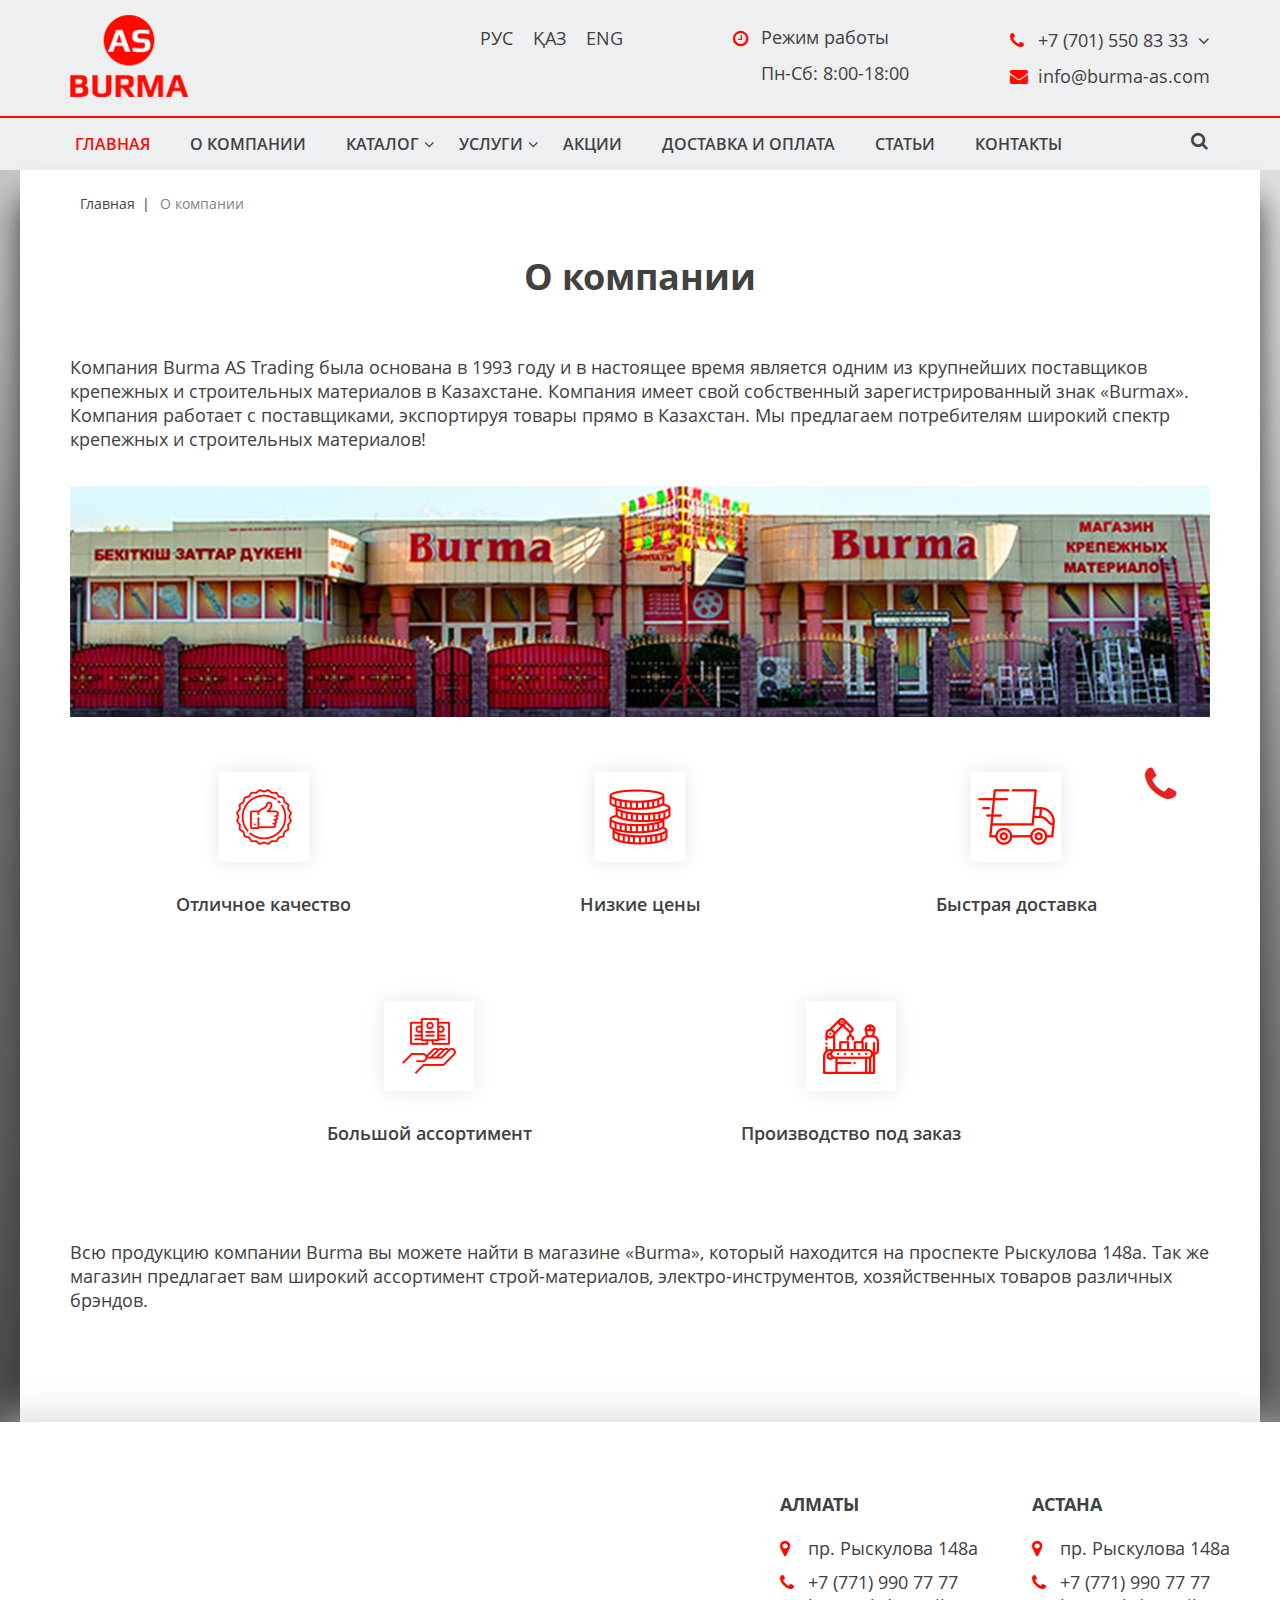
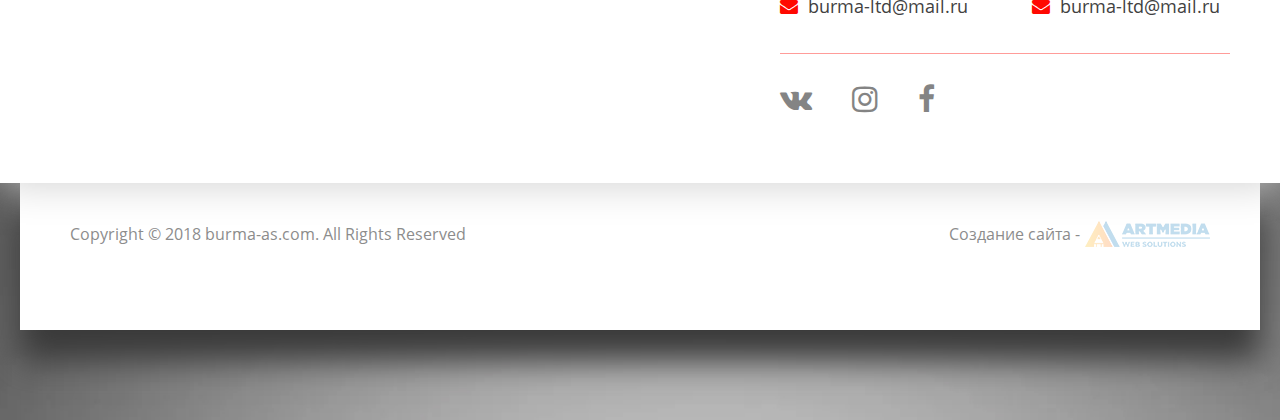
<file: about.html>
<!DOCTYPE html>
<html lang="ru">
<head>
    <meta charset="UTF-8">
    <meta name="viewport" content="width=device-width, initial-scale=1.0, maximum-scale=1">
    <meta http-equiv="X-UA-Compatible" content="ie=edge">
    <title>www.burmax.kz</title>
    <link rel="stylesheet" href="css/font-awesome.min.css">
    <link rel="stylesheet" href="css/slick-theme.css">
    <link rel="stylesheet" href="css/slick.css">
    <link rel="stylesheet" href="css/flipclock.css">
    <link rel="stylesheet" href="css/style.css">
</head>
<body>

        <header>
                <div class="container">
                    <a href="#" class="menu--btn">
                        <span></span>
                        <span></span>
                        <span></span>
                    </a>
                    <a href="#" class="phone--btn"></a>
                    <span class="current-lang">РУС</span>
                    <a href="index.html" class="logo"><img src="img/logo.png" alt="logo"></a><!-- header logo -->
                    <ul class="langs"><!-- header langs -->
                        <li class="active"><a href="#">РУС</a></li>
                        <li><a href="#">қаз</a></li>
                        <li><a href="#">Eng</a></li>
                    </ul><!-- header langs -->
                    <div class="col--time time"><!-- header time -->
                        <span>Режим работы</span>
                        <p>Пн-Сб: 8:00-18:00</p>
                    </div><!-- header time -->
                    <div class="h--cts"><!-- header contacts -->
                        <div class="col--phone phones"><!-- header phones -->
                            <a href="tel:+7 (701) 550 83 33">+7 (701) 550 83 33</a>
                            <a href="#" class="more--btn"></a>
                            <ul>
                                <li><a href="tel:+7 (701) 550 83 33">+7 (701) 550 83 33</a></li>
                                <li><a href="tel:+7 (701) 550 83 33">+7 (701) 550 83 33</a></li>
                            </ul>
                        </div><!-- header phones -->
                        <a class="col--email email" href="mailto:info@burma-as.com">info@burma-as.com</a><!-- header email -->
                    </div><!-- header contacts -->
                </div>
                <div class="down">
                    <div class="container">
                        <nav class="nav"><!-- header nav -->
                                <ul>
                                    <li class="active"><a href="index.html">главная</a></li>
                                    <li><a href="about.html">о компании</a></li>
                                    <li class="submenu">
                                        <a href="catalog.html">каталог</a>
                                        <ul>
                                            <li class="active"><a href="#">Крепежные материалы</a></li>
                                            <li><a href="#">Крепежные материалы</a></li>
                                            <li><a href="#">Крепежные материалы</a></li>
                                        </ul>
                                    </li>
                                    <li class="submenu">
                                        <a href="#">услуги</a>
                                        <ul>
                                            <li class="active"><a href="#">Крепежные материалы</a></li>
                                            <li><a href="#">Крепежные материалы</a></li>
                                            <li><a href="#">Крепежные материалы</a></li>
                                        </ul>
                                    </li>
                                    <li><a href="#">акции</a></li>
                                    <li><a href="#">доставка и оплата</a></li>
                                    <li><a href="#">статьи </a></li>
                                    <li><a href="contacts.html">контакты</a></li>
                            </ul>
                        </nav><!-- header nav -->
                        <a class="search--btn"></a>
                        <form class="search">
                            <input type="search" placeholder="Поиск по сайту..." required>
                            <span class="close-search"></span> 
                        </form>
                    </div>
                </div>
            </header>
        

            <!-- modal -->

            <a href="#" class="open--modal" data-modal="#modal--call">
                    <i class="fa fa-phone" aria-hidden="true"></i>
                </a>
            
                <div class="modal" id="modal--call">
                        <div class="modal__layer"></div>
                            <div class="modal__block">
                                <a href="#" class="close"></a>
                                <h3 class="mini-title">Заказать звонок</h3>
                                <form>
                                    <input type="text" placeholder="Имя" required>
                                    <input type="text" name="tel" placeholder="+7 (999) 999-99-99">
                                    <div class="g-recaptcha"><div style="width: 304px; height: 78px;"><div><iframe src="https://www.google.com/recaptcha/api2/anchor?ar=1&amp;k=6LfhrpEUAAAAAAW9AX7eciJla_-ApJ4e5Ixm4v4Z&amp;co=aHR0cDovL29ydGlzLjl6Lmt6Ojgw&amp;hl=ru&amp;v=v1552285980763&amp;size=normal&amp;cb=smrqx52yh0nx" width="304" height="78" role="presentation" name="a-3rqvuncfodry" frameborder="0" scrolling="no" sandbox="allow-forms allow-popups allow-same-origin allow-scripts allow-top-navigation allow-modals allow-popups-to-escape-sandbox"></iframe></div><textarea id="g-recaptcha-response-1" name="g-recaptcha-response" class="g-recaptcha-response" style="width: 250px; height: 40px; border: 1px solid rgb(193, 193, 193); margin: 10px 25px; padding: 0px; resize: none; display: none;"></textarea></div></div>
                                    <input type="submit" value="Отправить" class="btn">
                                </form>
                            </div>      
                      </div>
                      <div class="modal" id="modal--finish">
                         <div class="modal__layer"></div>
                            <div class="modal__block">
                                <a href="#" class="close"></a>
                                <h4>Ваше письмо успешно отправлено!</h4>
                            </div>      
                    </div>
                    
    <div class="page">
        <img src="img/bg.jpg" class="page_bg">
        <a href="#" class="reserve">
            <span>Поставить на резерв</span>
        </a>
        <!-- section -->
        <section>
            <div class="content">
                <!-- bread -->
                <div class="bread">
                    <div class="container">
                        <ul>
                            <li><a href="#">Главная</a></li>
                            <li>О компании</li>
                        </ul>
                    </div>
                </div>
                <!-- about -->
                <div class="about">
                    <div class="container">
                        <h2>О компании</h2>
                        <p>Компания Burma AS Trading была основана в 1993 году и в настоящее время является одним из крупнейших поставщиков крепежных и строительных материалов в Казахстане. Компания имеет свой собственный зарегистрированный знак «Burmax». Компания работает с поставщиками, экспортируя товары прямо в Казахстан. Мы предлагаем потребителям широкий спектр крепежных и строительных материалов!</p>
                        <div class="about-img"><img src="img/about-img.jpg"></div>

                        <div class="advantages">
                            <div class="adv-row-1">
                                <div class="adv__block">
                                    <div class="adv-img">
                                        <img src="img/adv-1.png">
                                    </div>
                                    <div class="adv--text">
                                        <p>Отличное качество</p>
                                    </div>
                                </div>
                                <div class="adv__block">
                                    <div class="adv-img">
                                        <img src="img/adv-2.png">
                                    </div>
                                    <div class="adv--text">
                                        <p>Низкие цены</p>
                                    </div>
                                </div>
                                <div class="adv__block">
                                    <div class="adv-img">
                                        <img src="img/adv-3.png">
                                    </div>
                                    <div class="adv--text">
                                        <p>Быстрая доставка</p>
                                    </div>
                                </div>
                            </div>

                            <div class="adv-row-2">
                                <div class="adv__block">
                                    <div class="adv-img">
                                        <img src="img/adv-4.png">
                                    </div>
                                    <div class="adv--text">
                                        <p>Большой ассортимент </p>
                                    </div>
                                </div>
                                <div class="adv__block">
                                    <div class="adv-img">
                                        <img src="img/adv-5.png">
                                    </div>
                                    <div class="adv--text">
                                        <p>Производство под заказ</p>
                                    </div>
                                </div>
                            </div>
                        </div>

                        <p>Всю продукцию компании Burma вы можете найти в магазине «Burma», который находится на проспекте Рыскулова 148а. Так же магазин предлагает вам широкий ассортимент строй-материалов, электро-инструментов, хозяйственных товаров различных брэндов.</p>
                    </div>
                </div>
            </div>
        </section>

                <!-- footer -->
                <footer>
                        <div class="footer-top">
                            <div class="footer-top-left">
                                <div id ="map">
                                </div>
                            </div>
                             <div class="footer-top-right">
                                 <div class="footer-row">
                                     <div class="footer-contacts">
                                         <h3><a href="#" data-id="43.216031, 76.845240" class="show-in-map">Алматы</a></h3>
                                         <div class="col--address">
                                             <p>пр. Рыскулова 148а</p>
                                         </div>
                                         <div class="col--phone">
                                             <a href="#">+7 (771) 990 77 77</a>
                                         </div>
                                         <a class="col--email" href="mailto:info@burma-as.com">burma-ltd@mail.ru</a>
                                     </div>
                                     <div class="footer-contacts">
                                         <h3><a href="#" data-id="51.128207, 71.430411" class="show-in-map">Астана</a></h3>
                                         <div class="col--address">
                                             <p>пр. Рыскулова 148а</p>
                                         </div>
                                         <div class="col--phone">
                                             <a href="#">+7 (771) 990 77 77</a>
                                         </div>
                                         <a class="col--email" href="mailto:info@burma-as.com">burma-ltd@mail.ru</a>
                                     </div>
                                 </div>
         
                                 <ul class="social">
                                     <li><a href="#"><i class="fa fa-vk" aria-hidden="true"></i></a></li>
                                     <li><a href="#"><i class="fa fa-instagram" aria-hidden="true"></i></a></li>
                                     <li><a href="#"><i class="fa fa-facebook" aria-hidden="true"></i></a></li>
                                 </ul>
                             </div>
                        </div>
         
                     <div class="content">
                        <div class="footer-bottom">
                             <div class="container">
                                 <p>Copyright © 2018  burma-as.com. All Rights Reserved </p>
                                 <a href="https://artmedia.kz" target="_blank" class="artmedia">Создание сайта - <img src="img/artmedia_logo.png"></a>
                             </div>
                        </div>
                     </div>
                    </footer>
 </div>

 
     <script type="text/javascript" src="js/jquery.js"></script>
    <script src="https://api-maps.yandex.ru/2.1/?lang=ru_RU" type="text/javascript"></script>
     <script type="text/javascript" src="js/slick.js"></script>
     <script type="text/javascript" src="js/slick.min.js"></script>
     <script type="text/javascript" src="js/flipclock.min.js"></script>
     <script type="text/javascript" src="js/jquery.inputmask.bundle.js"></script>
     <script type="text/javascript" src="js/main.js"></script>
 </body>
 </html>
</file>
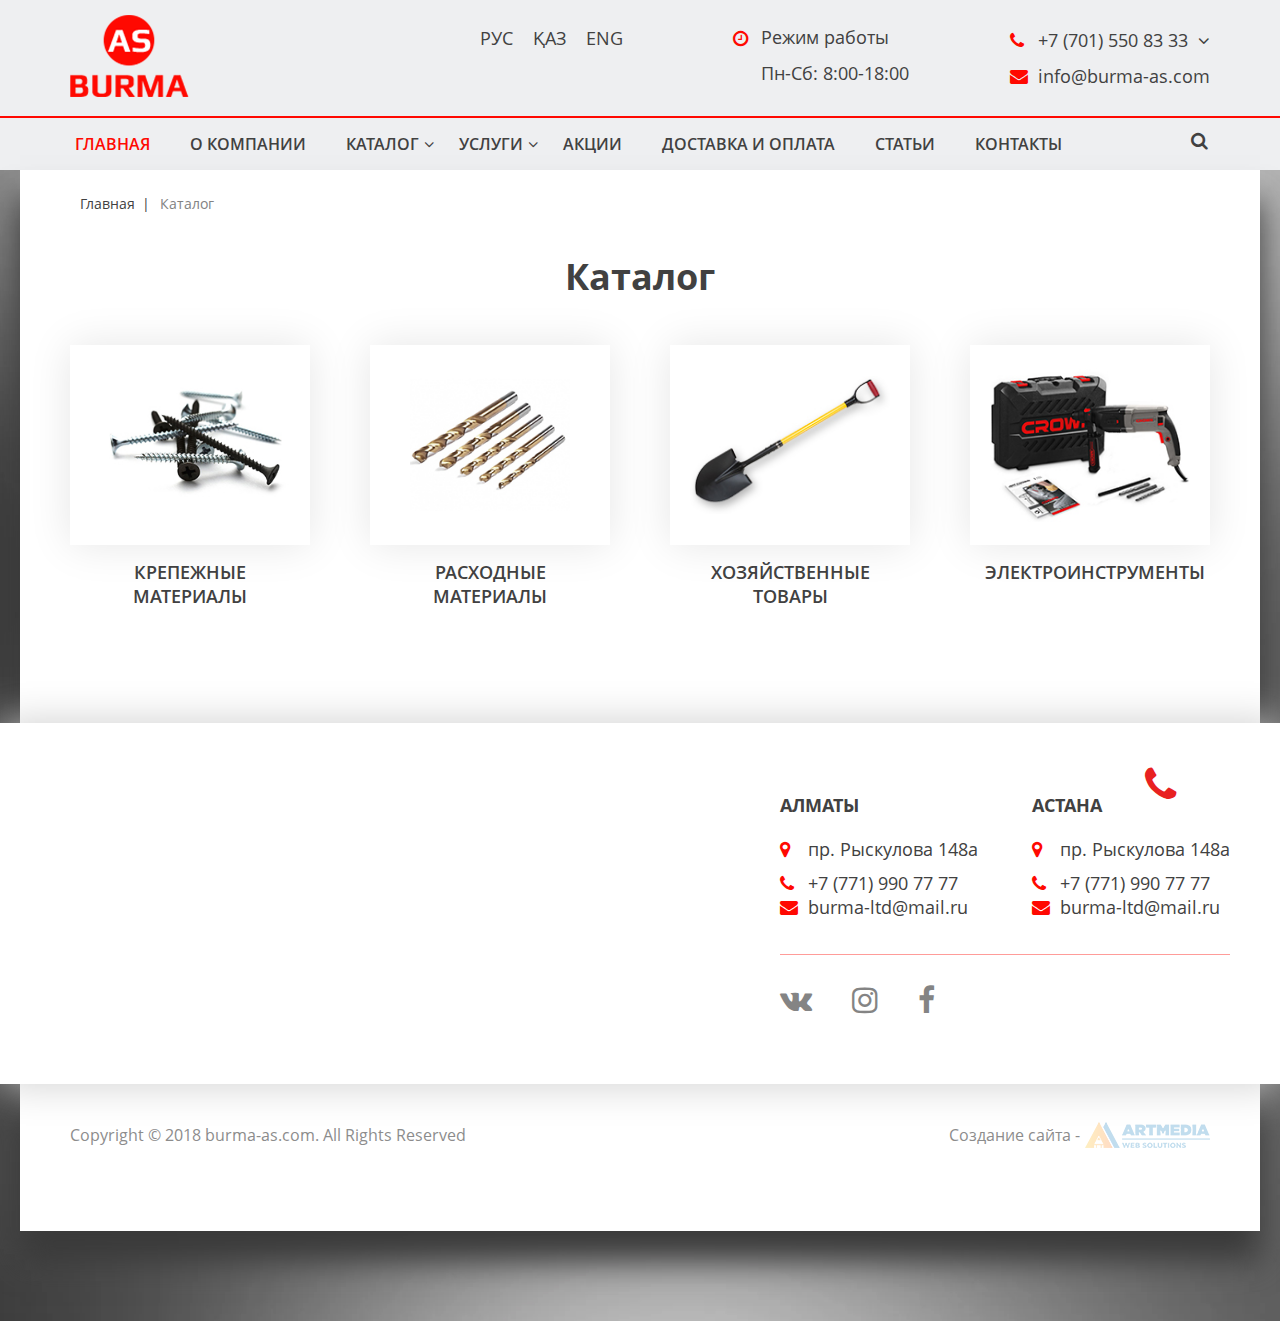
<file: catalog.html>
<!DOCTYPE html>
<html lang="ru">
<head>
    <meta charset="UTF-8">
    <meta name="viewport" content="width=device-width, initial-scale=1.0, maximum-scale=1">
    <meta http-equiv="X-UA-Compatible" content="ie=edge">
    <title>www.burmax.kz</title>
    <link rel="stylesheet" href="css/font-awesome.min.css">
    <link rel="stylesheet" href="css/slick-theme.css">
    <link rel="stylesheet" href="css/slick.css">
    <link rel="stylesheet" href="css/flipclock.css">
    <link rel="stylesheet" href="css/style.css">
</head>
<body>

        <header>
                <div class="container">
                    <a href="#" class="menu--btn">
                        <span></span>
                        <span></span>
                        <span></span>
                    </a>
                    <a href="#" class="phone--btn"></a>
                    <span class="current-lang">РУС</span>
                    <a href="index.html" class="logo"><img src="img/logo.png" alt="logo"></a><!-- header logo -->
                    <ul class="langs"><!-- header langs -->
                        <li class="active"><a href="#">РУС</a></li>
                        <li><a href="#">қаз</a></li>
                        <li><a href="#">Eng</a></li>
                    </ul><!-- header langs -->
                    <div class="col--time time"><!-- header time -->
                        <span>Режим работы</span>
                        <p>Пн-Сб: 8:00-18:00</p>
                    </div><!-- header time -->
                    <div class="h--cts"><!-- header contacts -->
                        <div class="col--phone phones"><!-- header phones -->
                            <a href="tel:+7 (701) 550 83 33">+7 (701) 550 83 33</a>
                            <a href="#" class="more--btn"></a>
                            <ul>
                                <li><a href="tel:+7 (701) 550 83 33">+7 (701) 550 83 33</a></li>
                                <li><a href="tel:+7 (701) 550 83 33">+7 (701) 550 83 33</a></li>
                            </ul>
                        </div><!-- header phones -->
                        <a class="col--email email" href="mailto:info@burma-as.com">info@burma-as.com</a><!-- header email -->
                    </div><!-- header contacts -->
                </div>
                <div class="down">
                    <div class="container">
                        <nav class="nav"><!-- header nav -->
                                <ul>
                                    <li class="active"><a href="index.html">главная</a></li>
                                    <li><a href="about.html">о компании</a></li>
                                    <li class="submenu">
                                        <a href="catalog.html">каталог</a>
                                        <ul>
                                            <li class="active"><a href="#">Крепежные материалы</a></li>
                                            <li><a href="#">Крепежные материалы</a></li>
                                            <li><a href="#">Крепежные материалы</a></li>
                                        </ul>
                                    </li>
                                    <li class="submenu">
                                        <a href="#">услуги</a>
                                        <ul>
                                            <li class="active"><a href="#">Крепежные материалы</a></li>
                                            <li><a href="#">Крепежные материалы</a></li>
                                            <li><a href="#">Крепежные материалы</a></li>
                                        </ul>
                                    </li>
                                    <li><a href="#">акции</a></li>
                                    <li><a href="#">доставка и оплата</a></li>
                                    <li><a href="#">статьи </a></li>
                                    <li><a href="contacts.html">контакты</a></li>
                            </ul>
                        </nav><!-- header nav -->
                        <a class="search--btn"></a>
                        <form class="search">
                            <input type="search" placeholder="Поиск по сайту..." required>
                            <span class="close-search"></span> 
                        </form>
                    </div>
                </div>
            </header>
        

            <!-- modal -->

            <a href="#" class="open--modal" data-modal="#modal--call">
                    <i class="fa fa-phone" aria-hidden="true"></i>
                </a>
            
                <div class="modal" id="modal--call">
                        <div class="modal__layer"></div>
                            <div class="modal__block">
                                <a href="#" class="close"></a>
                                <h3 class="mini-title">Заказать звонок</h3>
                                <form>
                                    <input type="text" placeholder="Имя" required>
                                    <input type="text" name="tel" placeholder="+7 (999) 999-99-99">
                                    <div class="g-recaptcha"><div style="width: 304px; height: 78px;"><div><iframe src="https://www.google.com/recaptcha/api2/anchor?ar=1&amp;k=6LfhrpEUAAAAAAW9AX7eciJla_-ApJ4e5Ixm4v4Z&amp;co=aHR0cDovL29ydGlzLjl6Lmt6Ojgw&amp;hl=ru&amp;v=v1552285980763&amp;size=normal&amp;cb=smrqx52yh0nx" width="304" height="78" role="presentation" name="a-3rqvuncfodry" frameborder="0" scrolling="no" sandbox="allow-forms allow-popups allow-same-origin allow-scripts allow-top-navigation allow-modals allow-popups-to-escape-sandbox"></iframe></div><textarea id="g-recaptcha-response-1" name="g-recaptcha-response" class="g-recaptcha-response" style="width: 250px; height: 40px; border: 1px solid rgb(193, 193, 193); margin: 10px 25px; padding: 0px; resize: none; display: none;"></textarea></div></div>
                                    <input type="submit" value="Отправить" class="btn">
                                </form>
                            </div>      
                      </div>
                      <div class="modal" id="modal--finish">
                         <div class="modal__layer"></div>
                            <div class="modal__block">
                                <a href="#" class="close"></a>
                                <h4>Ваше письмо успешно отправлено!</h4>
                            </div>      
                    </div>
                    
    <div class="page">
        <img src="img/bg.jpg" class="page_bg">
        <a href="#" class="reserve">
            <span>Поставить на резерв</span>
        </a>
        <!-- section -->
        <section>
            <div class="content">
                <!-- bread -->
                <div class="bread">
                    <div class="container">
                        <ul>
                            <li><a href="#">Главная</a></li>
                            <li>Каталог</li>
                        </ul>
                    </div>
                </div>

                <!-- catalog -->
                <div class="catalog">
                    <div class="container">
                        <h2>Каталог</h2>
                        <div class="catalog_list">
                            <a href="catItems.html" class="catalog_block">
                                <div class="catalog-img"><img src="img/cat-item-1.jpg"></div>
                                <div class="catalog--text">
                                    <h5>Крепежные материалы</h5>
                                </div>
                            </a>
                            <a href="#" class="catalog_block">
                                <div class="catalog-img"><img src="img/cat-item-2.jpg"></div>
                                <div class="catalog--text">
                                    <h5>расходные материалы</h5>
                                </div>
                            </a>
                            <a href="#" class="catalog_block">
                                <div class="catalog-img"><img src="img/cat-item-3.jpg"></div>
                                <div class="catalog--text">
                                    <h5>хозяйственные товары</h5>
                                </div>
                            </a>
                            <a href="#" class="catalog_block">
                                <div class="catalog-img"><img src="img/cat-item-4.jpg"></div>
                                <div class="catalog--text">
                                    <h5>Электроинструменты</h5>
                                </div>
                            </a>
                        </div>
                    </div>
                </div>

            </div>
        </section>

          <!-- footer -->
          <footer>
                <div class="footer-top">
                    <div class="footer-top-left">
                        <div id ="map">
                        </div>
                    </div>
                     <div class="footer-top-right">
                         <div class="footer-row">
                             <div class="footer-contacts">
                                 <h3><a href="#" data-id="43.216031, 76.845240" class="show-in-map">Алматы</a></h3>
                                 <div class="col--address">
                                     <p>пр. Рыскулова 148а</p>
                                 </div>
                                 <div class="col--phone">
                                     <a href="#">+7 (771) 990 77 77</a>
                                 </div>
                                 <a class="col--email" href="mailto:info@burma-as.com">burma-ltd@mail.ru</a>
                             </div>
                             <div class="footer-contacts">
                                 <h3><a href="#" data-id="51.128207, 71.430411" class="show-in-map">Астана</a></h3>
                                 <div class="col--address">
                                     <p>пр. Рыскулова 148а</p>
                                 </div>
                                 <div class="col--phone">
                                     <a href="#">+7 (771) 990 77 77</a>
                                 </div>
                                 <a class="col--email" href="mailto:info@burma-as.com">burma-ltd@mail.ru</a>
                             </div>
                         </div>
 
                         <ul class="social">
                             <li><a href="#"><i class="fa fa-vk" aria-hidden="true"></i></a></li>
                             <li><a href="#"><i class="fa fa-instagram" aria-hidden="true"></i></a></li>
                             <li><a href="#"><i class="fa fa-facebook" aria-hidden="true"></i></a></li>
                         </ul>
                     </div>
                </div>
 
             <div class="content">
                <div class="footer-bottom">
                     <div class="container">
                         <p>Copyright © 2018  burma-as.com. All Rights Reserved </p>
                         <a href="https://artmedia.kz" target="_blank" class="artmedia">Создание сайта - <img src="img/artmedia_logo.png"></a>
                     </div>
                </div>
             </div>
            </footer>
 </div>

 
     <script type="text/javascript" src="js/jquery.js"></script>
    <script src="https://api-maps.yandex.ru/2.1/?lang=ru_RU" type="text/javascript"></script>
     <script type="text/javascript" src="js/slick.js"></script>
     <script type="text/javascript" src="js/slick.min.js"></script>
     <script type="text/javascript" src="js/flipclock.min.js"></script>
     <script type="text/javascript" src="js/jquery.inputmask.bundle.js"></script>
     <script type="text/javascript" src="js/main.js"></script>
 </body>
 </html>
</file>
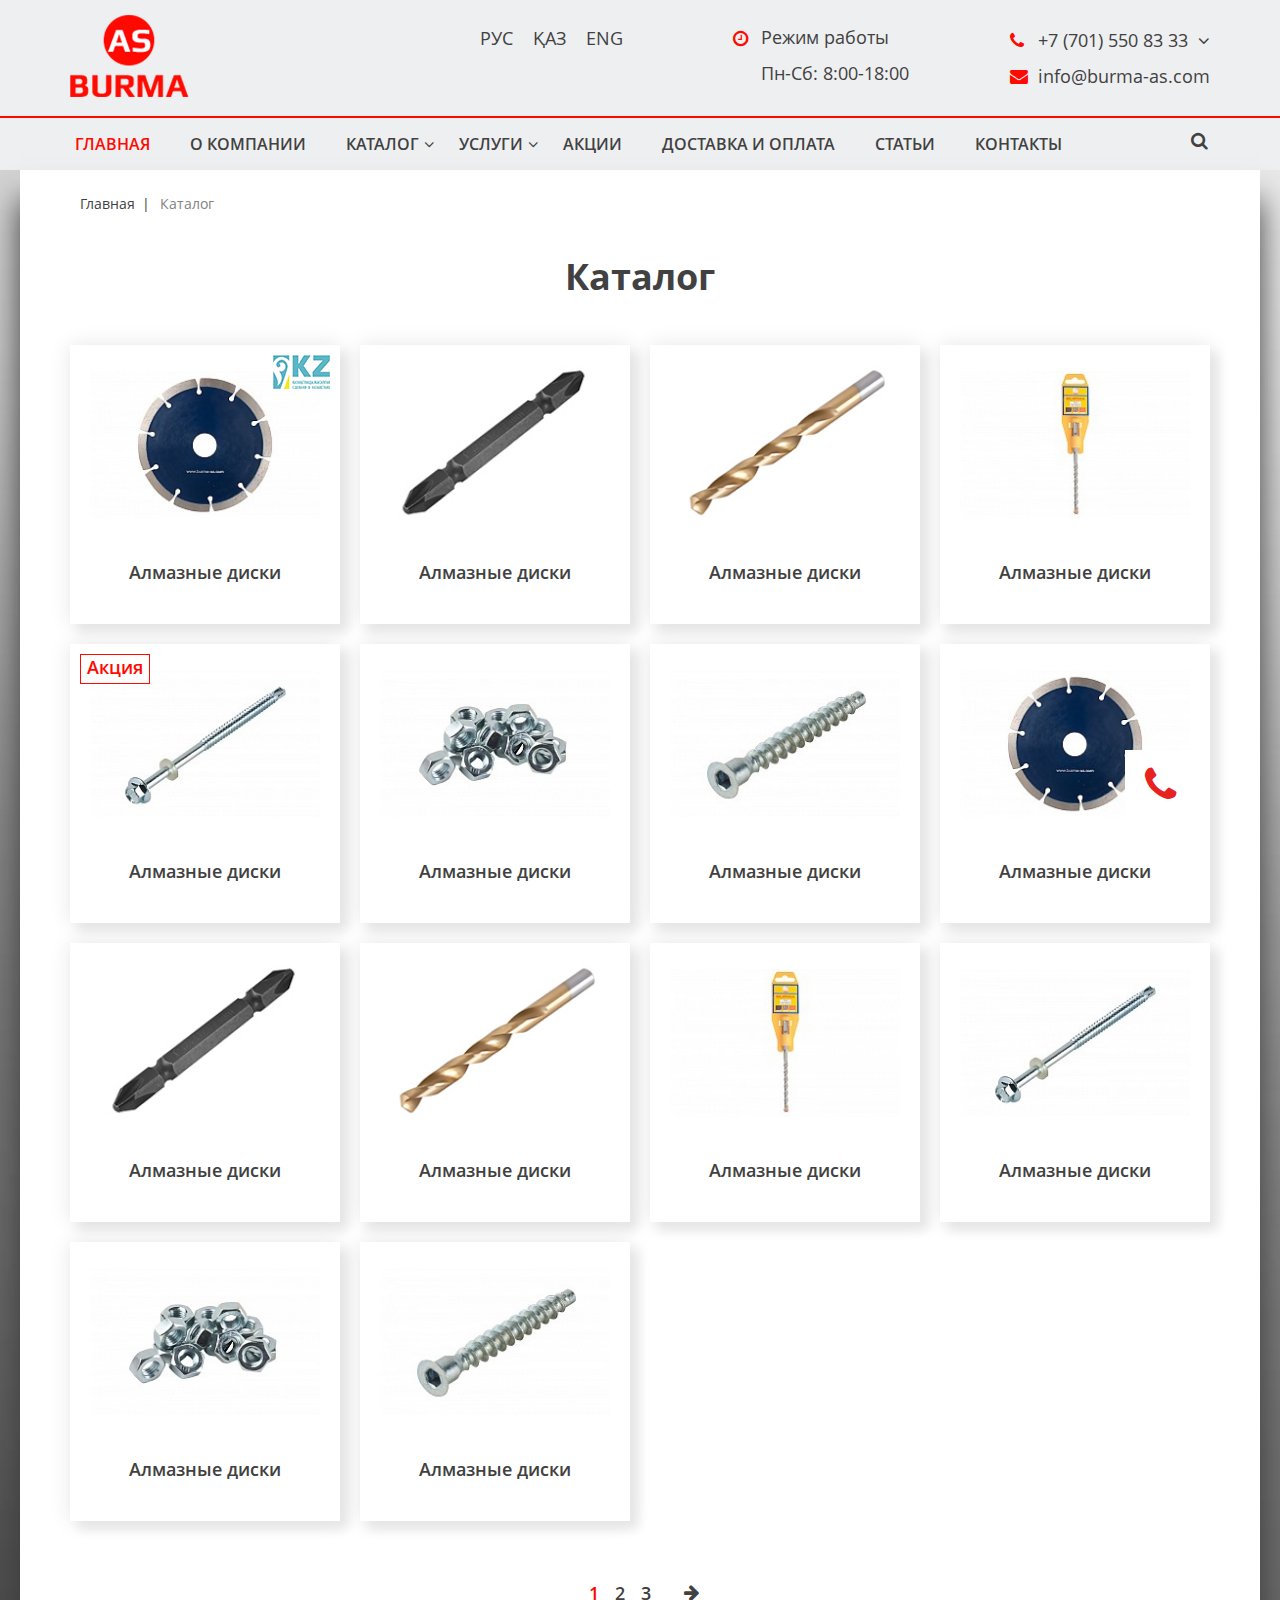
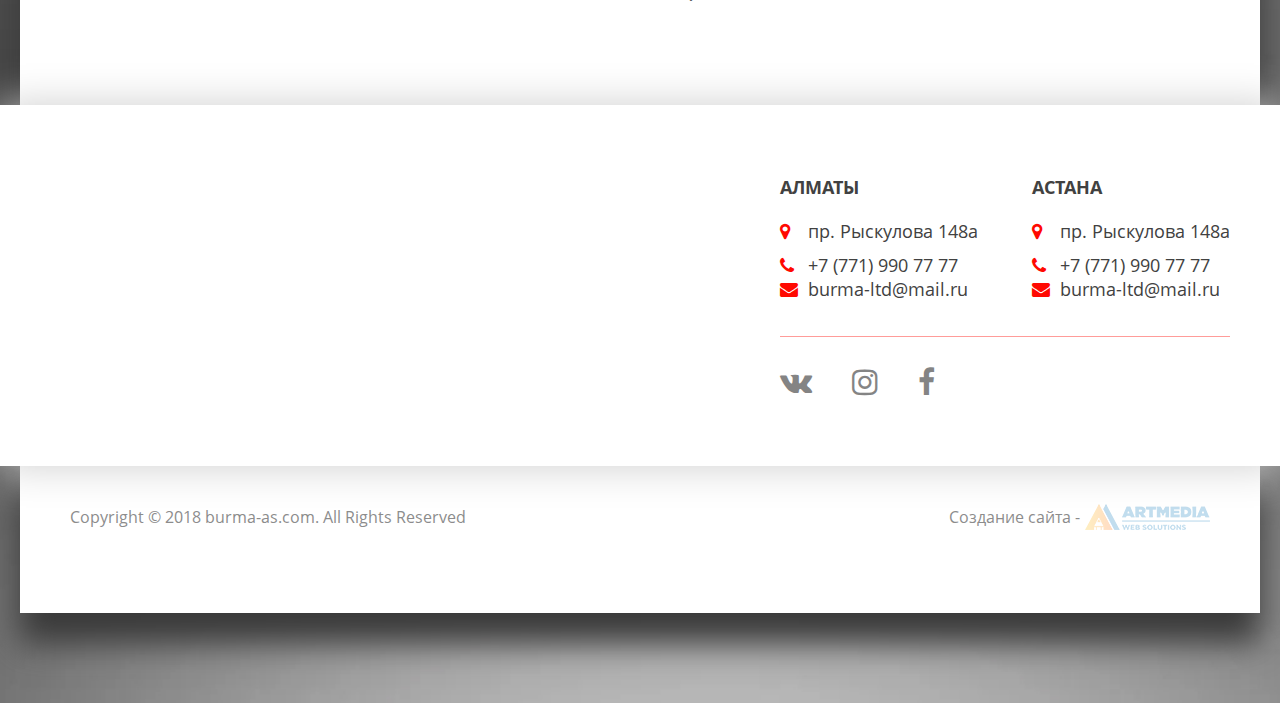
<file: catItems.html>
<!DOCTYPE html>
<html lang="ru">
<head>
    <meta charset="UTF-8">
    <meta name="viewport" content="width=device-width, initial-scale=1.0, maximum-scale=1">
    <meta http-equiv="X-UA-Compatible" content="ie=edge">
    <title>www.burmax.kz</title>
    <link rel="stylesheet" href="css/font-awesome.min.css">
    <link rel="stylesheet" href="css/slick-theme.css">
    <link rel="stylesheet" href="css/slick.css">
    <link rel="stylesheet" href="css/flipclock.css">
    <link rel="stylesheet" href="css/style.css">
</head>
<body>

        <header>
                <div class="container">
                    <a href="#" class="menu--btn">
                        <span></span>
                        <span></span>
                        <span></span>
                    </a>
                    <a href="#" class="phone--btn"></a>
                    <span class="current-lang">РУС</span>
                    <a href="index.html" class="logo"><img src="img/logo.png" alt="logo"></a><!-- header logo -->
                    <ul class="langs"><!-- header langs -->
                        <li class="active"><a href="#">РУС</a></li>
                        <li><a href="#">қаз</a></li>
                        <li><a href="#">Eng</a></li>
                    </ul><!-- header langs -->
                    <div class="col--time time"><!-- header time -->
                        <span>Режим работы</span>
                        <p>Пн-Сб: 8:00-18:00</p>
                    </div><!-- header time -->
                    <div class="h--cts"><!-- header contacts -->
                        <div class="col--phone phones"><!-- header phones -->
                            <a href="tel:+7 (701) 550 83 33">+7 (701) 550 83 33</a>
                            <a href="#" class="more--btn"></a>
                            <ul>
                                <li><a href="tel:+7 (701) 550 83 33">+7 (701) 550 83 33</a></li>
                                <li><a href="tel:+7 (701) 550 83 33">+7 (701) 550 83 33</a></li>
                            </ul>
                        </div><!-- header phones -->
                        <a class="col--email email" href="mailto:info@burma-as.com">info@burma-as.com</a><!-- header email -->
                    </div><!-- header contacts -->
                </div>
                <div class="down">
                    <div class="container">
                        <nav class="nav"><!-- header nav -->
                                <ul>
                                    <li class="active"><a href="index.html">главная</a></li>
                                    <li><a href="about.html">о компании</a></li>
                                    <li class="submenu">
                                        <a href="catalog.html">каталог</a>
                                        <ul>
                                            <li class="active"><a href="#">Крепежные материалы</a></li>
                                            <li><a href="#">Крепежные материалы</a></li>
                                            <li><a href="#">Крепежные материалы</a></li>
                                        </ul>
                                    </li>
                                    <li class="submenu">
                                        <a href="#">услуги</a>
                                        <ul>
                                            <li class="active"><a href="#">Крепежные материалы</a></li>
                                            <li><a href="#">Крепежные материалы</a></li>
                                            <li><a href="#">Крепежные материалы</a></li>
                                        </ul>
                                    </li>
                                    <li><a href="#">акции</a></li>
                                    <li><a href="#">доставка и оплата</a></li>
                                    <li><a href="#">статьи </a></li>
                                    <li><a href="contacts.html">контакты</a></li>
                            </ul>
                        </nav><!-- header nav -->
                        <a class="search--btn"></a>
                        <form class="search">
                            <input type="search" placeholder="Поиск по сайту..." required>
                            <span class="close-search"></span>
                        </form>
                    </div>
                </div>
            </header>
        

            <!-- modal -->

            <a href="#" class="open--modal" data-modal="#modal--call">
                    <i class="fa fa-phone" aria-hidden="true"></i>
                </a>
            
                <div class="modal" id="modal--call">
                        <div class="modal__layer"></div>
                            <div class="modal__block">
                                <a href="#" class="close"></a>
                                <h3 class="mini-title">Заказать звонок</h3>
                                <form>
                                    <input type="text" placeholder="Имя" required>
                                    <input type="text" name="tel" placeholder="+7 (999) 999-99-99">
                                    <div class="g-recaptcha"><div style="width: 304px; height: 78px;"><div><iframe src="https://www.google.com/recaptcha/api2/anchor?ar=1&amp;k=6LfhrpEUAAAAAAW9AX7eciJla_-ApJ4e5Ixm4v4Z&amp;co=aHR0cDovL29ydGlzLjl6Lmt6Ojgw&amp;hl=ru&amp;v=v1552285980763&amp;size=normal&amp;cb=smrqx52yh0nx" width="304" height="78" role="presentation" name="a-3rqvuncfodry" frameborder="0" scrolling="no" sandbox="allow-forms allow-popups allow-same-origin allow-scripts allow-top-navigation allow-modals allow-popups-to-escape-sandbox"></iframe></div><textarea id="g-recaptcha-response-1" name="g-recaptcha-response" class="g-recaptcha-response" style="width: 250px; height: 40px; border: 1px solid rgb(193, 193, 193); margin: 10px 25px; padding: 0px; resize: none; display: none;"></textarea></div></div>
                                    <input type="submit" value="Отправить" class="btn">
                                </form>
                            </div>      
                      </div>
                      <div class="modal" id="modal--finish">
                         <div class="modal__layer"></div>
                            <div class="modal__block">
                                <a href="#" class="close"></a>
                                <h4>Ваше письмо успешно отправлено!</h4>
                            </div>      
                    </div>
                    
    <div class="page">
        <img src="img/bg.jpg" class="page_bg">
        <a href="#" class="reserve">
            <span>Поставить на резерв</span>
        </a>
        <!-- section -->
        <section>
            <div class="content">
                <!-- bread -->
                <div class="bread">
                    <div class="container">
                        <ul>
                            <li><a href="#">Главная</a></li>
                            <li>Каталог</li>
                        </ul>
                    </div>
                </div>

                <!-- catalog -->
                <div class="cat-items">
                    <div class="container">
                        <h2>Каталог</h2>
                        <div class="cat-items_list">
                            <a href="card.html" class="cat-items_block">
                                <div class="cat-items-img">
                                    <img src="img/cat-11.jpg">
                                </div>
                                <div class="cat-items--text">
                                    <h5>Алмазные диски</h5>
                                </div>
                                <div class="made-in-kz">
                                    <img src="img/made-in-kz.png">
                                </div>
                            </a>
                            <a href="#" class="cat-items_block">
                                <div class="cat-items-img">
                                    <img src="img/cat-12.jpg">
                                </div>
                                <div class="cat-items--text">
                                    <h5>Алмазные диски</h5>
                                </div>
                            </a>
                            <a href="#" class="cat-items_block">
                                <div class="cat-items-img">
                                    <img src="img/cat-13.jpg">
                                </div>
                                <div class="cat-items--text">
                                    <h5>Алмазные диски</h5>
                                </div>
                            </a>
                            <a href="#" class="cat-items_block">
                                <div class="cat-items-img">
                                    <img src="img/cat-14.jpg">
                                </div>
                                <div class="cat-items--text">
                                    <h5>Алмазные диски</h5>
                                </div>
                            </a>
                            <a href="#" class="cat-items_block">
                                <div class="cat-items-img">
                                    <img src="img/cat-15.jpg">
                                </div>
                                <div class="cat-items--text">
                                    <h5>Алмазные диски</h5>
                                </div>
                                <div class="stock">Акция</div>
                            </a>
                            <a href="#" class="cat-items_block">
                                <div class="cat-items-img">
                                    <img src="img/cat-16.jpg">
                                </div>
                                <div class="cat-items--text">
                                    <h5>Алмазные диски</h5>
                                </div>
                            </a>
                            <a href="#" class="cat-items_block">
                                <div class="cat-items-img">
                                    <img src="img/cat-17.jpg">
                                </div>
                                <div class="cat-items--text">
                                    <h5>Алмазные диски</h5>
                                </div>
                            </a>
                            <a href="#" class="cat-items_block">
                                <div class="cat-items-img">
                                    <img src="img/cat-11.jpg">
                                </div>
                                <div class="cat-items--text">
                                    <h5>Алмазные диски</h5>
                                </div>
                            </a>
                            <a href="#" class="cat-items_block">
                                <div class="cat-items-img">
                                    <img src="img/cat-12.jpg">
                                </div>
                                <div class="cat-items--text">
                                    <h5>Алмазные диски</h5>
                                </div>
                            </a>
                            <a href="#" class="cat-items_block">
                                <div class="cat-items-img">
                                    <img src="img/cat-13.jpg">
                                </div>
                                <div class="cat-items--text">
                                    <h5>Алмазные диски</h5>
                                </div>
                            </a>
                            <a href="#" class="cat-items_block">
                                <div class="cat-items-img">
                                    <img src="img/cat-14.jpg">
                                </div>
                                <div class="cat-items--text">
                                    <h5>Алмазные диски</h5>
                                </div>
                            </a>
                            <a href="#" class="cat-items_block">
                                <div class="cat-items-img">
                                    <img src="img/cat-15.jpg">
                                </div>
                                <div class="cat-items--text">
                                    <h5>Алмазные диски</h5>
                                </div>
                            </a>
                            <a href="#" class="cat-items_block">
                                <div class="cat-items-img">
                                    <img src="img/cat-16.jpg">
                                </div>
                                <div class="cat-items--text">
                                    <h5>Алмазные диски</h5>
                                </div>
                            </a>
                            <a href="#" class="cat-items_block">
                                <div class="cat-items-img">
                                    <img src="img/cat-17.jpg">
                                </div>
                                <div class="cat-items--text">
                                    <h5>Алмазные диски</h5>
                                </div>
                            </a>
                        </div>
                    </div>

                    <div class="pagination">
                        <ul>
                            <li class="active"><a href="#">1</a></li>
                            <li><a href="#">2</a></li>
                            <li><a href="#">3</a></li>
                            <a href="#" class="next--btn"></a>
                        </ul>
                    </div>
                </div>

            </div>
        </section>

            <!-- footer -->
            <footer>
                    <div class="footer-top">
                        <div class="footer-top-left">
                            <div id ="map">
                            </div>
                        </div>
                         <div class="footer-top-right">
                             <div class="footer-row">
                                 <div class="footer-contacts">
                                     <h3><a href="#" data-id="43.216031, 76.845240" class="show-in-map">Алматы</a></h3>
                                     <div class="col--address">
                                         <p>пр. Рыскулова 148а</p>
                                     </div>
                                     <div class="col--phone">
                                         <a href="#">+7 (771) 990 77 77</a>
                                     </div>
                                     <a class="col--email" href="mailto:info@burma-as.com">burma-ltd@mail.ru</a>
                                 </div>
                                 <div class="footer-contacts">
                                     <h3><a href="#" data-id="51.128207, 71.430411" class="show-in-map">Астана</a></h3>
                                     <div class="col--address">
                                         <p>пр. Рыскулова 148а</p>
                                     </div>
                                     <div class="col--phone">
                                         <a href="#">+7 (771) 990 77 77</a>
                                     </div>
                                     <a class="col--email" href="mailto:info@burma-as.com">burma-ltd@mail.ru</a>
                                 </div>
                             </div>
     
                             <ul class="social">
                                 <li><a href="#"><i class="fa fa-vk" aria-hidden="true"></i></a></li>
                                 <li><a href="#"><i class="fa fa-instagram" aria-hidden="true"></i></a></li>
                                 <li><a href="#"><i class="fa fa-facebook" aria-hidden="true"></i></a></li>
                             </ul>
                         </div>
                    </div>
     
                 <div class="content">
                    <div class="footer-bottom">
                         <div class="container">
                             <p>Copyright © 2018  burma-as.com. All Rights Reserved </p>
                             <a href="https://artmedia.kz" target="_blank" class="artmedia">Создание сайта - <img src="img/artmedia_logo.png"></a>
                         </div>
                    </div>
                 </div>
                </footer>
 </div>

 
     <script type="text/javascript" src="js/jquery.js"></script>
    <script src="https://api-maps.yandex.ru/2.1/?lang=ru_RU" type="text/javascript"></script>
     <script type="text/javascript" src="js/slick.js"></script>
     <script type="text/javascript" src="js/slick.min.js"></script>
     <script type="text/javascript" src="js/flipclock.min.js"></script>
     <script type="text/javascript" src="js/jquery.inputmask.bundle.js"></script>
     <script type="text/javascript" src="js/main.js"></script>
 </body>
 </html>
</file>
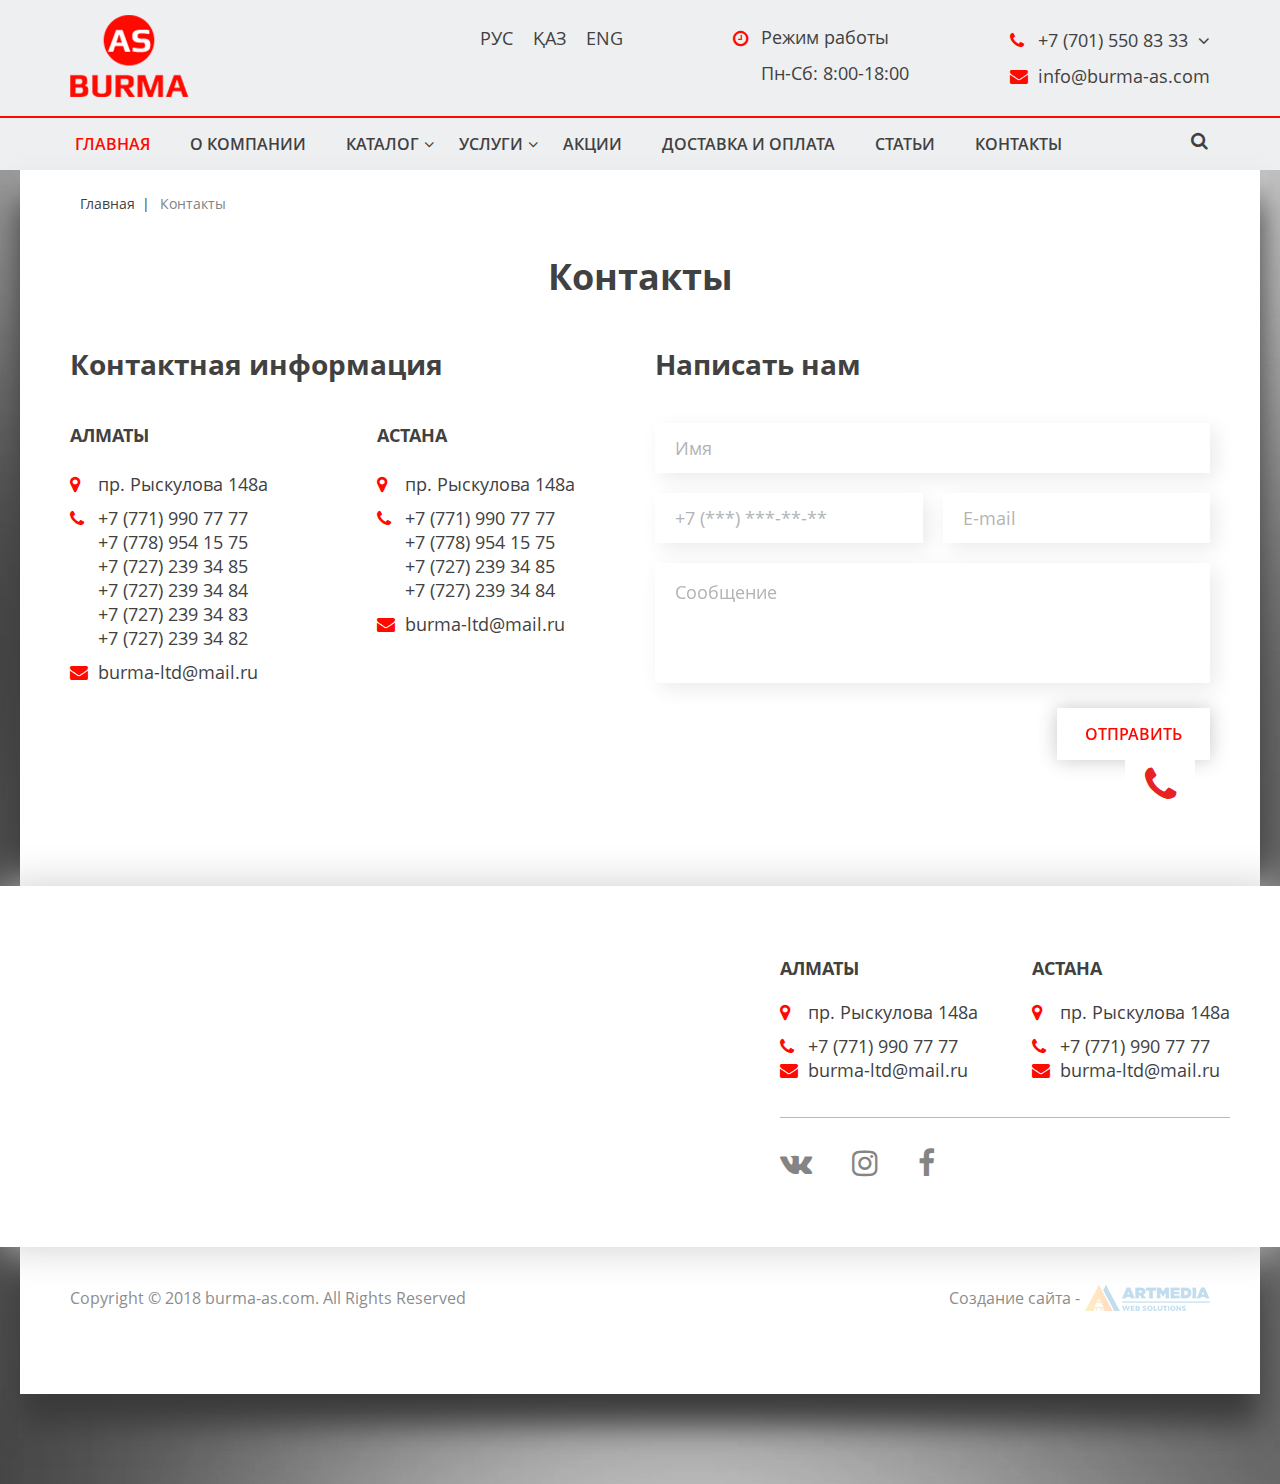
<file: contacts.html>
<!DOCTYPE html>
<html lang="ru">
<head>
    <meta charset="UTF-8">
    <meta name="viewport" content="width=device-width, initial-scale=1.0, maximum-scale=1">
    <meta http-equiv="X-UA-Compatible" content="ie=edge">
    <title>www.burmax.kz</title>
    <link rel="stylesheet" href="css/font-awesome.min.css">
    <link rel="stylesheet" href="css/slick-theme.css">
    <link rel="stylesheet" href="css/slick.css">
    <link rel="stylesheet" href="css/flipclock.css">
    <link rel="stylesheet" href="css/style.css">
</head>
<body>
        <header>
                <div class="container">
                    <a href="#" class="menu--btn">
                        <span></span>
                        <span></span>
                        <span></span>
                    </a>
                    <a href="#" class="phone--btn"></a>
                    <span class="current-lang">РУС</span>
                    <a href="index.html" class="logo"><img src="img/logo.png" alt="logo"></a><!-- header logo -->
                    <ul class="langs"><!-- header langs -->
                        <li class="active"><a href="#">РУС</a></li>
                        <li><a href="#">қаз</a></li>
                        <li><a href="#">Eng</a></li>
                    </ul><!-- header langs -->
                    <div class="col--time time"><!-- header time -->
                        <span>Режим работы</span>
                        <p>Пн-Сб: 8:00-18:00</p>
                    </div><!-- header time -->
                    <div class="h--cts"><!-- header contacts -->
                        <div class="col--phone phones"><!-- header phones -->
                            <a href="tel:+7 (701) 550 83 33">+7 (701) 550 83 33</a>
                            <a href="#" class="more--btn"></a>
                            <ul>
                                <li><a href="tel:+7 (701) 550 83 33">+7 (701) 550 83 33</a></li>
                                <li><a href="tel:+7 (701) 550 83 33">+7 (701) 550 83 33</a></li>
                            </ul>
                        </div><!-- header phones -->
                        <a class="col--email email" href="mailto:info@burma-as.com">info@burma-as.com</a><!-- header email -->
                    </div><!-- header contacts -->
                </div>
                <div class="down">
                    <div class="container">
                        <nav class="nav"><!-- header nav -->
                                <ul>
                                    <li class="active"><a href="index.html">главная</a></li>
                                    <li><a href="about.html">о компании</a></li>
                                    <li class="submenu">
                                        <a href="catalog.html">каталог</a>
                                        <ul>
                                            <li class="active"><a href="#">Крепежные материалы</a></li>
                                            <li><a href="#">Крепежные материалы</a></li>
                                            <li><a href="#">Крепежные материалы</a></li>
                                        </ul>
                                    </li>
                                    <li class="submenu">
                                        <a href="#">услуги</a>
                                        <ul>
                                            <li class="active"><a href="#">Крепежные материалы</a></li>
                                            <li><a href="#">Крепежные материалы</a></li>
                                            <li><a href="#">Крепежные материалы</a></li>
                                        </ul>
                                    </li>
                                    <li><a href="#">акции</a></li>
                                    <li><a href="#">доставка и оплата</a></li>
                                    <li><a href="#">статьи </a></li>
                                    <li><a href="contacts.html">контакты</a></li>
                            </ul>
                        </nav><!-- header nav -->
                        <a class="search--btn"></a>
                        <form class="search">
                            <input type="search" placeholder="Поиск по сайту..." required>
                            <span class="close-search"></span>  
                        </form>
                    </div>
                </div>
            </header>
        

            <!-- modal -->

            <a href="#" class="open--modal" data-modal="#modal--call">
                    <i class="fa fa-phone" aria-hidden="true"></i>
                </a>
            
                <div class="modal" id="modal--call">
                        <div class="modal__layer"></div>
                            <div class="modal__block">
                                <a href="#" class="close"></a>
                                <h3 class="mini-title">Заказать звонок</h3>
                                <form>
                                    <input type="text" placeholder="Имя" required>
                                    <input type="text" name="tel" placeholder="+7 (999) 999-99-99">
                                    <div class="g-recaptcha"><div style="width: 304px; height: 78px;"><div><iframe src="https://www.google.com/recaptcha/api2/anchor?ar=1&amp;k=6LfhrpEUAAAAAAW9AX7eciJla_-ApJ4e5Ixm4v4Z&amp;co=aHR0cDovL29ydGlzLjl6Lmt6Ojgw&amp;hl=ru&amp;v=v1552285980763&amp;size=normal&amp;cb=smrqx52yh0nx" width="304" height="78" role="presentation" name="a-3rqvuncfodry" frameborder="0" scrolling="no" sandbox="allow-forms allow-popups allow-same-origin allow-scripts allow-top-navigation allow-modals allow-popups-to-escape-sandbox"></iframe></div><textarea id="g-recaptcha-response-1" name="g-recaptcha-response" class="g-recaptcha-response" style="width: 250px; height: 40px; border: 1px solid rgb(193, 193, 193); margin: 10px 25px; padding: 0px; resize: none; display: none;"></textarea></div></div>
                                    <input type="submit" value="Отправить" class="btn">
                                </form>
                            </div>      
                      </div>
                      <div class="modal" id="modal--finish">
                         <div class="modal__layer"></div>
                            <div class="modal__block">
                                <a href="#" class="close"></a>
                                <h4>Ваше письмо успешно отправлено!</h4>
                            </div>      
                    </div>
                    
    <div class="page">
        <img src="img/bg.jpg" class="page_bg">
        <a href="#" class="reserve">
            <span>Поставить на резерв</span>
        </a>
        <!-- section -->
        <section>
            <div class="content">
                <!-- bread -->
                <div class="bread">
                    <div class="container">
                        <ul>
                            <li><a href="#">Главная</a></li>
                            <li>Контакты</li>
                        </ul>
                    </div>
                </div>

                <!-- catalog -->
              <div class="contacts">
                  <div class="container">
                        <h2>Контакты</h2>
                        <div class="contacts-info">
                            <div class="contacts-left">
                                <h3>Контактная информация</h3>
                                <div class="info-row">
                                    <div class="contacts-col">
                                        <h4>Алматы</h4>
                                        <div class="col--address">
                                            <p>пр. Рыскулова 148а</p>
                                        </div>
                                        <div class="col--phone">
                                            <a href="#">+7 (771) 990 77 77</a>
                                            <a href="#">+7 (778) 954 15 75</a>
                                            <a href="#">+7 (727) 239 34 85</a>
                                            <a href="#">+7 (727) 239 34 84</a>
                                            <a href="#">+7 (727) 239 34 83</a>
                                            <a href="#">+7 (727) 239 34 82</a>
                                        </div>
                                        <a class="col--email" href="mailto:info@burma-as.com">burma-ltd@mail.ru</a>
                                    </div>
                                    <div class="contacts-col">
                                        <h4>Астана</h4>
                                        <div class="col--address">
                                            <p>пр. Рыскулова 148а</p>
                                        </div>
                                        <div class="col--phone">
                                            <a href="#">+7 (771) 990 77 77</a>
                                            <a href="#">+7 (778) 954 15 75</a>
                                            <a href="#">+7 (727) 239 34 85</a>
                                            <a href="#">+7 (727) 239 34 84</a>
                                        </div>
                                        <a class="col--email" href="mailto:info@burma-as.com">burma-ltd@mail.ru</a>
                                    </div>
                            </div>
                            </div>
                            <div class="contacts-right">
                                <h3>Написать нам</h3>
                                <form>
                                    <input type="text" placeholder="Имя" required>
                                    <div class="one-line">
                                        <input type="text" name="tel" placeholder="+7 (***) ***-**-**">
                                        <input type="text" placeholder="E-mail" required>
                                    </div>
                                    <textarea placeholder="Сообщение"></textarea>
                                    <div class="g-recaptcha"><div style="width: 304px; height: 78px;"><div><iframe src="https://www.google.com/recaptcha/api2/anchor?ar=1&amp;k=6LfhrpEUAAAAAAW9AX7eciJla_-ApJ4e5Ixm4v4Z&amp;co=aHR0cDovL29ydGlzLjl6Lmt6Ojgw&amp;hl=ru&amp;v=v1554100419869&amp;size=normal&amp;cb=hwa4pouo0d91" width="304" height="78" role="presentation" name="a-bfl0f4ni5fvd" frameborder="0" scrolling="no" sandbox="allow-forms allow-popups allow-same-origin allow-scripts allow-top-navigation allow-modals allow-popups-to-escape-sandbox"></iframe></div><textarea id="g-recaptcha-response-1" name="g-recaptcha-response" class="g-recaptcha-response" style="width: 250px; height: 40px; border: 1px solid rgb(193, 193, 193); margin: 10px 25px; padding: 0px; resize: none; display: none;"></textarea></div></div>
                                    <input type="submit" value="Отправить" class="btn">
                                </form>
                            </div>
                        </div>
                 </div>
             </div>
            </div>
    </section>

                <!-- footer -->
                <footer>
                        <div class="footer-top">
                            <div class="footer-top-left">
                                <div id ="map">
                                </div>
                            </div>
                             <div class="footer-top-right">
                                 <div class="footer-row">
                                     <div class="footer-contacts">
                                         <h3><a href="#" data-id="43.216031, 76.845240" class="show-in-map">Алматы</a></h3>
                                         <div class="col--address">
                                             <p>пр. Рыскулова 148а</p>
                                         </div>
                                         <div class="col--phone">
                                             <a href="#">+7 (771) 990 77 77</a>
                                         </div>
                                         <a class="col--email" href="mailto:info@burma-as.com">burma-ltd@mail.ru</a>
                                     </div>
                                     <div class="footer-contacts">
                                         <h3><a href="#" data-id="51.128207, 71.430411" class="show-in-map">Астана</a></h3>
                                         <div class="col--address">
                                             <p>пр. Рыскулова 148а</p>
                                         </div>
                                         <div class="col--phone">
                                             <a href="#">+7 (771) 990 77 77</a>
                                         </div>
                                         <a class="col--email" href="mailto:info@burma-as.com">burma-ltd@mail.ru</a>
                                     </div>
                                 </div>
         
                                 <ul class="social">
                                     <li><a href="#"><i class="fa fa-vk" aria-hidden="true"></i></a></li>
                                     <li><a href="#"><i class="fa fa-instagram" aria-hidden="true"></i></a></li>
                                     <li><a href="#"><i class="fa fa-facebook" aria-hidden="true"></i></a></li>
                                 </ul>
                             </div>
                        </div>
         
                     <div class="content">
                        <div class="footer-bottom">
                             <div class="container">
                                 <p>Copyright © 2018  burma-as.com. All Rights Reserved </p>
                                 <a href="https://artmedia.kz" target="_blank" class="artmedia">Создание сайта - <img src="img/artmedia_logo.png"></a>
                             </div>
                        </div>
                     </div>
                    </footer>
 </div>

 
     <script type="text/javascript" src="js/jquery.js"></script>
    <script src="https://api-maps.yandex.ru/2.1/?lang=ru_RU" type="text/javascript"></script>
     <script type="text/javascript" src="js/slick.js"></script>
     <script type="text/javascript" src="js/slick.min.js"></script>
     <script type="text/javascript" src="js/flipclock.min.js"></script>
     <script type="text/javascript" src="js/jquery.inputmask.bundle.js"></script>
     <script src="https://api-maps.yandex.ru/2.1/?lang=ru_RU" type="text/javascript"></script>
     <script type="text/javascript" src="js/main.js"></script>
 </body>
 </html>
</file>
<file: css/style.css>
@charset "UTF-8";
@font-face {
  font-family: 'Open SansSBI';
  src: url("../fonts/OpenSans-SemiBoldItalic.eot");
  src: local("../fonts/Open Sans SemiBold Italic"), local("OpenSans-SemiBoldItalic"), url("../fonts/OpenSans-SemiBoldItalic.eot?#iefix") format("embedded-opentype"), url("../fonts/OpenSans-SemiBoldItalic.woff") format("woff"), url("../fonts/OpenSans-SemiBoldItalic.ttf") format("truetype");
  font-weight: 600;
  font-style: italic;
}
@font-face {
  font-family: 'Open SansLI';
  src: url("../fonts/OpenSans-LightItalic.eot");
  src: local("../fonts/Open Sans Light Italic"), local("OpenSans-LightItalic"), url("../fonts/OpenSans-LightItalic.eot?#iefix") format("embedded-opentype"), url("../fonts/OpenSans-LightItalic.woff") format("woff"), url("../fonts/OpenSans-LightItalic.ttf") format("truetype");
  font-weight: 300;
  font-style: italic;
}
@font-face {
  font-family: 'Open SansB';
  src: url("../fonts/OpenSans-Bold.eot");
  src: local("../fonts/Open Sans Bold"), local("OpenSans-Bold"), url("../fonts/OpenSans-Bold.eot?#iefix") format("embedded-opentype"), url("../fonts/OpenSans-Bold.woff") format("woff"), url("../fonts/OpenSans-Bold.ttf") format("truetype");
  font-weight: bold;
  font-style: normal;
}
@font-face {
  font-family: 'Open SansEBI';
  src: url("../fonts/OpenSans-ExtraBoldItalic.eot");
  src: local("../fonts/Open Sans ExtraBold Italic"), local("OpenSans-ExtraBoldItalic"), url("../fonts/OpenSans-ExtraBoldItalic.eot?#iefix") format("embedded-opentype"), url("../fonts/OpenSans-ExtraBoldItalic.woff") format("woff"), url("../fonts/OpenSans-ExtraBoldItalic.ttf") format("truetype");
  font-weight: 800;
  font-style: italic;
}
@font-face {
  font-family: 'Open SansL';
  src: url("../fonts/OpenSans-Light.eot");
  src: local("../fonts/Open Sans Light"), local("OpenSans-Light"), url("../fonts/OpenSans-Light.eot?#iefix") format("embedded-opentype"), url("../fonts/OpenSans-Light.woff") format("woff"), url("../fonts/OpenSans-Light.ttf") format("truetype");
  font-weight: 300;
  font-style: normal;
}
@font-face {
  font-family: 'Open SansI';
  src: url("OpenSans-Italic.eot");
  src: local("Open Sans Italic"), local("OpenSans-Italic"), url("OpenSans-Italic.eot?#iefix") format("embedded-opentype"), url("OpenSans-Italic.woff") format("woff"), url("OpenSans-Italic.ttf") format("truetype");
  font-weight: normal;
  font-style: italic;
}
@font-face {
  font-family: 'Open SansR';
  src: url("../fonts/OpenSans-Regular.eot");
  src: local("../fonts/Open Sans Regular"), local("OpenSans-Regular"), url("../fonts/OpenSans-Regular.eot?#iefix") format("embedded-opentype"), url("../fonts/OpenSans-Regular.woff") format("woff"), url("../fonts/OpenSans-Regular.ttf") format("truetype");
  font-weight: normal;
  font-style: normal;
}
@font-face {
  font-family: 'Open SansSB';
  src: url("../fonts/OpenSans-SemiBold.eot");
  src: local("../fonts/Open Sans SemiBold"), local("OpenSans-SemiBold"), url("../fonts/OpenSans-SemiBold.eot?#iefix") format("embedded-opentype"), url("../fonts/OpenSans-SemiBold.woff") format("woff"), url("../fonts/OpenSans-SemiBold.ttf") format("truetype");
  font-weight: 600;
  font-style: normal;
}
@font-face {
  font-family: 'Open SansEB';
  src: url("../fonts/OpenSans-ExtraBold.eot");
  src: local("../fonts/Open Sans ExtraBold"), local("OpenSans-ExtraBold"), url("../fonts/OpenSans-ExtraBold.eot?#iefix") format("embedded-opentype"), url("../fonts/OpenSans-ExtraBold.woff") format("woff"), url("../fonts/OpenSans-ExtraBold.ttf") format("truetype");
  font-weight: 800;
  font-style: normal;
}
@font-face {
  font-family: 'Open SansBI';
  src: url("../fonts/OpenSans-BoldItalic.eot");
  src: local("../fonts/Open Sans Bold Italic"), local("OpenSans-BoldItalic"), url("../fonts/OpenSans-BoldItalic.eot?#iefix") format("embedded-opentype"), url("../fonts/OpenSans-BoldItalic.woff") format("woff"), url("../fonts/OpenSans-BoldItalic.ttf") format("truetype");
  font-weight: bold;
  font-style: italic;
}
html {
  -webkit-box-sizing: border-box;
  -moz-box-sizing: border-box;
  box-sizing: border-box;
}

*,
*:before,
*:after {
  -webkit-box-sizing: inherit;
  -moz-box-sizing: inherit;
  -ms-box-sizing: inherit;
  -o-box-sizing: inherit;
  box-sizing: inherit;
}

header *,
footer *,
section * {
  padding: 0;
  margin: 0;
  list-style: none;
}

*:focus {
  outline: none;
}

li {
  list-style-type: none;
}

input, button, textarea {
  border-radius: 0px;
}

body {
  margin: 0;
  font-size: 18px;
  color: #414141;
  font-family: "Open SansR";
}

h1, h2, h3, h4, h5 {
  font-family: "Open SansB";
}

a {
  color: #414141;
  text-decoration: none;
  line-height: normal;
  -webkit-transition: 300ms;
  -moz-transition: 300ms;
  -ms-transition: 300ms;
  -o-transition: 300ms;
  transition: 300ms;
}

.container {
  width: 1170px;
  padding: 0 15px;
  margin: 0 auto;
}
@media screen and (max-width: 1169px) {
  .container {
    width: 100%;
  }
}

.content {
  width: 1240px;
  margin: 0 auto;
  background-color: #fff;
  box-shadow: 0 30px 30px #3a3a3a;
}
@media screen and (max-width: 1239px) {
  .content {
    width: 100%;
  }
}

h2 {
  font-size: 36px;
  text-align: center;
  padding: 0 0 50px 0;
  line-height: 1;
}

.btn {
  background-color: #fff;
  color: #ff0801;
  font-family: "Open SansSB";
  text-transform: uppercase;
  padding: 15px 35px;
  box-shadow: 0 0 20px #c7c7c7;
  display: table;
  text-align: center;
  cursor: pointer;
}
.btn:hover {
  color: #fff;
  background-color: #ff0801;
}

.col--time {
  position: relative;
  padding: 5px 0 0 28px;
}
.col--time:before {
  content: "\f017";
  font-family: 'FontAwesome';
  color: #ff0901;
  position: absolute;
  left: 0;
  top: 10px;
}

.col--phone {
  position: relative;
  padding: 0 0 0 28px;
}
.col--phone:before {
  content: "\f095";
  font-family: 'FontAwesome';
  color: #ff0901;
  position: absolute;
  left: 0;
  top: 4px;
}
.col--phone a {
  pointer-events: none;
}
.col--phone .more--btn {
  position: absolute;
  right: 0;
  top: 0;
  pointer-events: auto;
}
.col--phone .more--btn:after {
  content: "\f107";
  font-family: 'FontAwesome';
}
.col--phone .more--btn.open {
  transform: rotate(180deg);
  -webkit-transform: rotate(180deg);
  -moz-transform: rotate(180deg);
  transform: rotate(180deg);
}

.col--email {
  position: relative;
  padding: 0 0 0 28px;
}
.col--email:before {
  content: "\f0e0";
  font-family: 'FontAwesome';
  color: #ff0901;
  position: absolute;
  left: 0;
  top: 4px;
}
.col--email:hover {
  color: #ff0a02;
}

.col--address {
  position: relative;
  padding: 0 0 0 28px;
}
.col--address:before {
  content: "\f041";
  font-family: 'FontAwesome';
  color: #ff0901;
  position: absolute;
  left: 0;
  top: 4px;
}

.pagination {
  padding: 50px 0 0 0;
}
.pagination ul {
  display: flex;
  display: -webkit-box;
  display: -webkit-flex;
  display: -ms-flexbox;
  justify-content: center;
  -webkit-justify-content: center;
  -moz-justify-content: center;
  -ms-justify-content: center;
  align-items: center;
}
.pagination ul li a {
  display: block;
  padding: 0 8px;
  font-family: "Open SansSB";
  font-size: 18px;
}
.pagination ul li a:hover {
  color: #ff0700;
}
.pagination ul li.active a {
  color: #ff0700;
}
.pagination ul .next--btn {
  font-family: 'FontAwesome';
  margin-left: 25px;
}
.pagination ul .next--btn:after {
  content: "\f061";
}
.pagination ul .next--btn:hover {
  color: #ff0700;
}

.made-in-kz {
  position: absolute;
  top: 10px;
  right: 10px;
}

.stock {
  position: absolute;
  left: 10px;
  top: 10px;
  width: 70px;
  height: 30px;
  border: 1px solid #ff0901;
  color: #ff0901;
  text-align: center;
  font-family: "Open SansSB";
}

input[type="text"],
input[type="email"],
input[type="search"],
input[type="password"],
textarea {
  font-family: "Open SansR";
  font-size: 18px;
  border: none;
  box-shadow: 6px 6px 20px #ebebeb;
}
input[type="text"]::placeholder,
input[type="email"]::placeholder,
input[type="search"]::placeholder,
input[type="password"]::placeholder,
textarea::placeholder {
  color: #b3b3b3;
}

/* header */
header {
  height: 170px;
  background-color: #eeeff1;
}
header > .container {
  display: flex;
  display: -webkit-box;
  display: -webkit-flex;
  display: -ms-flexbox;
  justify-content: space-between;
  -webkit-justify-content: space-between;
  height: 116px;
  align-items: center;
  position: relative;
  background-color: #eeeff1;
}
header > .container .logo {
  margin-right: 180px;
}
header > .container .logo > img {
  width: 100%;
  height: 100%;
  object-fit: contain;
  object-position: center center;
}
header > .container .menu--btn {
  display: none;
}
header > .container .phone--btn {
  display: none;
}
header > .container .langs {
  display: flex;
  display: -webkit-box;
  display: -webkit-flex;
  display: -ms-flexbox;
  position: relative;
  top: -20px;
}
header > .container .langs span {
  display: none;
}
header > .container .langs > li {
  padding: 0 10px;
}
header > .container .langs > li > a {
  text-transform: uppercase;
}
header > .container .langs > li > a:hover {
  color: #ff0901;
}
header > .container .time p {
  padding: 12px 0;
}
header > .container .phones {
  margin-bottom: 12px;
}
header > .container .phones {
  position: relative;
}
header > .container .phones > ul {
  display: none;
  position: absolute;
  max-height: 300px;
  top: 100%;
  right: 0;
  left: 0;
  padding: 0 0px 0 30px;
  background-color: #eeeff1;
  z-index: 1;
}
header > .container .current-lang {
  display: none;
}
header .down {
  border-top: 2px solid #ff0801;
}
header .down .container {
  padding: 0 65px 0 0;
  position: relative;
  background-color: #eeeff1;
}
header .down .container .nav > ul {
  display: flex;
  display: -webkit-box;
  display: -webkit-flex;
  display: -ms-flexbox;
}
header .down .container .nav > ul > li > a {
  display: block;
  padding: 15px 20px;
  text-transform: uppercase;
  font-family: "Open SansSB";
  font-size: 16px;
}
header .down .container .nav > ul > li > a:hover {
  color: #ff0a02;
}
header .down .container .nav > ul > li.active a {
  color: #ff0a02;
}
header .down .container .nav > ul > li.submenu {
  position: relative;
}
header .down .container .nav > ul > li.submenu > a:after {
  content: "\f107";
  font-family: 'FontAwesome';
  position: absolute;
  padding: 0 5px;
  top: 18px;
}
header .down .container .nav > ul > li.submenu > a:hover:after {
  transform: rotate(180deg);
  -webkit-transform: rotate(180deg);
  -moz-transform: rotate(180deg);
  transform: rotate(180deg);
  transition: 300ms;
  -webkit-transition: 300ms;
  -moz-transition: 300ms;
  -ms-transition: 300ms;
}
header .down .container .nav > ul > li > ul {
  position: absolute;
  top: 90%;
  right: 0;
  left: 0;
  width: 285px;
  background-color: #fff;
  box-shadow: 0 0 10px #dedfe1;
  padding: 20px 25px;
  z-index: 1;
  display: none;
}
header .down .container .nav > ul > li > ul > li {
  padding: 10px 0;
}
header .down .container .nav > ul > li > ul > li > a:hover {
  color: #ff0a02;
}
header .down .container .nav > ul > li > ul > li.active {
  color: #ff0a02;
}
header .down .container .search--btn {
  position: absolute;
  right: 17px;
  top: 10px;
  cursor: pointer;
}
header .down .container .search--btn:after {
  content: "\f002";
  font-family: 'FontAwesome';
}
header .down .container .search {
  display: none;
  position: absolute;
  z-index: 1;
  right: 0;
  top: 100%;
}
header .down .container .search input[type="search"] {
  padding: 15px 20px;
  position: relative;
}
header .down .container .search .close-search {
  position: absolute;
  right: 15px;
  color: #b3b3b3;
  z-index: 1;
  width: 18px;
  height: 18px;
  cursor: pointer;
  font-family: 'FontAwesome';
  top: 19px;
}
header .down .container .search .close-search:after {
  content: '\f00d';
}
@media screen and (max-width: 1140px) {
  header .down .container .nav > ul > li > a {
    padding: 15px 17px;
  }
}
@media screen and (max-width: 1040px) {
  header .down .container .nav > ul > li > a {
    font-size: 14px;
  }
  header > .container .langs > li > a {
    font-size: 15px;
  }
  header > .container .col--time {
    font-size: 15px;
  }
  header > .container .col--phone a {
    font-size: 15px;
  }
  header > .container .col--email {
    font-size: 15px;
  }
}
@media screen and (max-width: 991px) {
  header {
    position: fixed;
    top: 0;
    right: 0;
    left: 0;
    height: 80px;
    background-color: #eeeff1;
    z-index: 9;
  }
  header > .container {
    height: 80px;
  }
  header > .container .menu--btn {
    position: absolute;
    width: 35px;
    height: 35px;
    left: 5px;
    top: 60%;
    transform: translateY(-50%);
    -webkit-transform: translateY(-50%);
    -moz-transform: translateY(-50%);
    -ms-transform: translateY(-50%);
    z-index: 2;
    display: block;
  }
  header > .container .menu--btn span {
    position: absolute;
    width: 80%;
    right: 0;
    left: 0;
    margin: 0 auto;
    height: 3px;
    background-color: #ff0901;
    transition: 300ms;
  }
  header > .container .menu--btn span:nth-of-type(2) {
    top: 8px;
  }
  header > .container .menu--btn span:nth-of-type(3) {
    top: 16px;
  }
  header > .container .menu--btn.open span:nth-of-type(1) {
    transform: rotate(45deg);
    -webkit-transform: rotate(45deg);
    -moz-transform: rotate(45deg);
    transform: rotate(45deg);
    top: 8px;
  }
  header > .container .menu--btn.open span:nth-of-type(2) {
    display: none;
  }
  header > .container .menu--btn.open span:nth-of-type(3) {
    transform: rotate(-45deg);
    -webkit-transform: rotate(-45deg);
    -moz-transform: rotate(-45deg);
    transform: rotate(-45deg);
    top: 8px;
  }
  header > .container .phone--btn {
    position: absolute;
    font-size: 20px;
    font-family: 'FontAwesome';
    color: #ff0901;
    right: 10px;
    top: 50%;
    transform: translateY(-50%);
    -webkit-transform: translateY(-50%);
    -moz-transform: translateY(-50%);
    -ms-transform: translateY(-50%);
    z-index: 2;
    display: block;
  }
  header > .container .phone--btn:after {
    content: "\f095";
  }
  header > .container .phone--btn.close:after {
    content: '\f00d';
  }
  header > .container .logo {
    position: fixed;
    top: 18px;
    right: 0;
    left: 0;
    width: 80px;
    margin: 0 auto;
  }
  header > .container .langs {
    display: none;
    position: absolute;
    left: 34px;
    top: 52px;
    background-color: #ff0901;
  }
  header > .container .langs li a {
    color: #fff;
  }
  header > .container .current-lang {
    display: block;
    position: absolute;
    left: 45px;
    top: 30px;
    font-size: 14px;
  }
  header > .container .current-lang:after {
    content: "\f107";
    font-family: 'FontAwesome';
  }
  header > .container .col--time {
    display: block;
    position: fixed;
    top: 0;
    right: 0;
    left: 0;
    text-align: center;
    padding: 0;
    font-size: 12px;
  }
  header > .container .col--time.time p {
    padding: 0;
    display: inline;
  }
  header > .container .col--time:before {
    display: none;
  }
  header > .container .col--email {
    display: none;
  }
  header > .container .col--phone {
    display: none;
    position: fixed;
    max-height: calc(100% - 80px);
    max-height: -webkit-calc(100% - 80px);
    left: 0;
    right: 0;
    top: 80px;
    background-color: #ff0901;
    border-top: 1px solid #fff;
    border-bottom: 1px solid #fff;
    padding: 20px;
    text-align: center;
    z-index: 2;
  }
  header > .container .col--phone a {
    pointer-events: auto;
    color: #fff;
  }
  header > .container .col--phone.phones ul {
    display: block !important;
    padding: 0;
    background-color: #ff0901;
    position: relative;
  }
  header > .container .col--phone:before {
    display: none;
  }
  header > .container .col--phone .more--btn {
    display: none;
  }
  header .down > .container .nav {
    display: none;
    position: fixed;
    top: 80px;
    left: 0;
    right: 0;
    max-height: calc(100% - 80px);
    max-height: -webkit-calc(100% - 80px);
    max-height: -moz-calc(100% - 80px);
    max-height: -ms-calc(100% - 80px);
    z-index: 2;
    background-color: #fff;
    border-top: 1px solid #ff0901;
    border-bottom: 1px solid #ff0901;
    overflow: auto;
    padding: 20px;
  }
  header .down > .container .nav > ul {
    display: block;
  }
  header .down > .container .nav > ul > li > a {
    display: block;
    padding: 5px 0;
  }
  header .down > .container .nav > ul > li.submenu > a:after {
    top: 7px;
  }
  header .down > .container .nav > ul > li > ul {
    position: relative;
  }
  header .down > .container .search--btn {
    top: -55px;
    right: 40px;
    color: #ff0901;
  }
}

/* header */
.page {
  position: relative;
  padding-bottom: 90px;
}
.page .page_bg {
  position: absolute;
  width: 100%;
  height: 100%;
  object-fit: cover;
  object-position: center center;
  left: 0;
  right: 0;
  top: 0;
  bottom: 0;
  z-index: -1;
}
.page .reserve {
  height: 220px;
  width: 50px;
  background-color: #fff;
  box-shadow: 0 0 40px #080808;
  position: absolute;
  right: 0;
  top: 22%;
  text-align: center;
  padding: 16px 0;
  display: block;
}
.page .reserve span {
  color: #ff0b03;
  font-size: 16px;
  font-family: "Open SansSB";
  text-transform: uppercase;
  font-family: "Open SansSB";
  writing-mode: vertical-rl;
  text-orientation: mixed;
  transform: rotate(180deg);
  -webkit-transform: rotate(180deg);
  -moz-transform: rotate(180deg);
  transform: rotate(180deg);
}
@media screen and (max-width: 1350px) {
  .page .reserve {
    display: none;
  }
}
@media screen and (max-width: 1239px) {
  .page {
    padding-bottom: 0;
  }
}

/* section */
section {
  /* slider */
  /* content */
}
section .slider .slick-slide {
  position: relative;
}
section .slider .slick-slide > img {
  width: 100%;
  height: 100%;
  object-fit: cover;
  object-position: center center;
  display: block;
  z-index: -1;
}
section .slider .slick-slide:after {
  content: '';
  position: absolute;
  top: 0;
  left: 0;
  right: 0;
  bottom: 0;
  background-color: rgba(0, 0, 0, 0.4);
}
section .slider .slick-slide .slider--text {
  position: absolute;
  top: 50%;
  transform: translateY(-50%);
  -webkit-transform: translateY(-50%);
  -moz-transform: translateY(-50%);
  transform: translateY(-50%);
  z-index: 1;
  left: 0;
  right: 0;
  text-align: center;
}
section .slider .slick-slide .slider--text h3 {
  font-size: 46px;
  color: #fff;
  text-transform: uppercase;
}
section .slider .slick-slide .slider--text h4 {
  font-size: 72px;
  color: #ff0901;
  text-shadow: -2px 0 #acb5bb, 0 2px #acb5bb, 2px 0 #acb5bb, 0 -2px #acb5bb;
  text-align: center;
}
section .slider .slick-dots {
  bottom: 40px;
}
section .slider .slick-dots li button {
  width: 10px;
  height: 10px;
  background-color: #fff;
  position: relative;
}
section .slider .slick-dots li button:after {
  content: '';
  width: 18px;
  height: 18px;
  position: absolute;
  top: -4px;
  bottom: 0;
  right: 0;
  left: -4px;
}
section .slider .slick-dots li button:before {
  display: none;
}
section .slider .slick-dots li button:hover:after {
  border: 2px solid #fff;
}
section .slider .slick-dots li.slick-active button:after {
  border: 2px solid #fff;
}
@media screen and (max-width: 1450px) {
  section .slider .slick-slide .slider--text h3 {
    font-size: 40px;
  }
  section .slider .slick-slide .slider--text h4 {
    font-size: 60px;
  }
}
@media screen and (max-width: 1200px) {
  section .slider .slick-slide {
    height: 400px;
  }
  section .slider .slick-slide .slider--text h3 {
    font-size: 36px;
  }
  section .slider .slick-slide .slider--text h4 {
    font-size: 50px;
  }
}
@media screen and (max-width: 990px) {
  section .slider .slick-slide .slider--text h3 {
    font-size: 32px;
  }
  section .slider .slick-slide .slider--text h4 {
    font-size: 40px;
  }
}
@media screen and (max-width: 768px) {
  section .slider .slick-slide {
    height: 350px;
  }
  section .slider .slick-slide .slider--text h3 {
    font-size: 28px;
  }
  section .slider .slick-slide .slider--text h4 {
    font-size: 36px;
  }
}
@media screen and (max-width: 660px) {
  section .slider .slick-slide .slider--text h3 {
    font-size: 26px;
  }
  section .slider .slick-slide .slider--text h4 {
    font-size: 34px;
  }
}
@media screen and (max-width: 540px) {
  section .slider .slick-slide {
    height: 300px;
  }
  section .slider .slick-slide .slider--text h3 {
    font-size: 22px;
  }
  section .slider .slick-slide .slider--text h4 {
    font-size: 30px;
  }
}
@media screen and (max-width: 400px) {
  section .slider .slick-slide {
    height: 280px;
  }
  section .slider .slick-slide .slider--text h3 {
    font-size: 18px;
    padding: 0 15px;
  }
  section .slider .slick-slide .slider--text h4 {
    font-size: 22px;
  }
}
@media screen and (max-width: 350px) {
  section .slider .slick-slide .slider--text h3 {
    font-size: 16px;
  }
  section .slider .slick-slide .slider--text h4 {
    font-size: 20px;
  }
}
section .slick-dotted.slick-slider {
  margin-bottom: 0;
}
section .content {
  padding-bottom: 100px;
  /* catalog */
  /* catalog */
  /* banner */
  /* banner */
  /* materials */
  /* materials */
  /* news */
  /* news */
}
@media screen and (max-width: 990px) {
  section .content {
    padding-bottom: 55px;
  }
}
@media screen and (max-width: 640px) {
  section .content {
    padding-bottom: 35px;
  }
}
@media screen and (max-width: 540px) {
  section .content {
    padding-bottom: 25px;
  }
}
section .content .cat {
  padding: 80px 0 0 0;
}
section .content .cat .cat-list {
  display: flex;
  display: -webkit-box;
  display: -webkit-flex;
  display: -ms-flexbox;
  justify-content: space-between;
  margin-bottom: 45px;
}
@media screen and (max-width: 990px) {
  section .content .cat {
    padding: 45px 0 0 0;
  }
}
@media screen and (max-width: 680px) {
  section .content .cat .cat-list {
    display: block;
  }
}
@media screen and (max-width: 350px) {
  section .content .cat {
    padding: 25px 0 0 0;
  }
}
section .content .cat_block {
  width: calc(20% - 30px);
  width: -webkit-calc(20% - 30px);
  width: -moz-calc(20% - 30px);
  width: -ms-calc(20% - 30px);
  cursor: pointer;
}
section .content .cat_block > a {
  display: block;
  width: 100%;
  height: 100%;
}
section .content .cat_block > a .cat-img {
  box-shadow: 5px 5px 20px #dcd9d9;
  height: 200px;
  padding: 5px;
}
section .content .cat_block > a .cat-img > img {
  width: 100%;
  height: 100%;
  object-fit: contain;
  object-position: center center;
}
section .content .cat_block > a .cat--text {
  padding: 15px 5px;
}
section .content .cat_block > a .cat--text h5 {
  font-size: 18px;
  font-family: "Open SansSB";
  text-transform: uppercase;
  text-align: center;
  transition: 300ms;
}
section .content .cat_block > a:hover .cat-img {
  box-shadow: 0 0 10px #dcd9d9;
}
section .content .cat_block > a:hover h5 {
  color: #ff0902;
}
@media screen and (max-width: 990px) {
  section .content .cat_block > a .cat--text h5 {
    font-size: 14px;
  }
}
@media screen and (max-width: 800px) {
  section .content .cat_block {
    width: calc(20% - 10px);
  }
}
@media screen and (max-width: 680px) {
  section .content .cat_block {
    width: 100%;
  }
}
section .content .banner .banner_block {
  display: flex;
  display: -webkit-box;
  display: -webkit-flex;
  display: -ms-flexbox;
  box-shadow: 0 0 10px #b9b9b9;
}
section .content .banner .banner_block .banner-left {
  width: 65%;
  position: relative;
  overflow: hidden;
}
section .content .banner .banner_block .banner-left > img {
  width: 100%;
  height: 100%;
  object-fit: contain;
  object-position: center center;
}
section .content .banner .banner_block .banner-left .banner-stock {
  position: absolute;
  left: -20px;
  top: -27px;
}
section .content .banner .banner_block .banner-left .banner-stock span {
  position: absolute;
  left: 40px;
  top: 50px;
  transform: rotate(-35deg);
  -webkit-transform: rotate(-35deg);
  -moz-transform: rotate(-35deg);
  transform: rotate(-35deg);
  color: #fff;
  text-transform: uppercase;
  font-family: "Open SansSB";
  font-size: 16px;
}
section .content .banner .banner_block .banner-right {
  width: 35%;
  background-color: #f6f6f6;
  padding: 35px 20px;
  display: flex;
  display: -webkit-box;
  display: -webkit-flex;
  display: -ms-flexbox;
  justify-content: center;
  -webkit-justify-content: center;
  -moz-justify-content: center;
  -ms-justify-content: center;
  flex-direction: column;
}
section .content .banner .banner_block .banner-right h5 {
  font-size: 18px;
  font-family: "Open SansSB";
  text-transform: uppercase;
  text-align: center;
}
section .content .banner .banner_block .banner-right h4 {
  font-size: 28px;
  font-family: "Open SansB";
  text-align: center;
}
section .content .banner .banner_block .banner-right p {
  font-size: 46px;
  color: #ff0801;
  text-align: center;
  font-family: "Open SansB";
  margin: 15px 0 25px 0;
  line-height: 1;
}
section .content .banner .banner_block .banner-right .btn {
  box-shadow: 0 0 20px #c7c7c7;
  transition: 300ms;
  margin: 0 auto;
}
section .content .banner .banner_block .banner-right .time.flip-clock-wrapper {
  margin: 25px 0 25px 0;
}
section .content .banner .banner_block .banner-right .time.flip-clock-wrapper ul {
  width: 35px;
  height: 50px;
  margin: 2px;
}
section .content .banner .banner_block .banner-right .time.flip-clock-wrapper ul.flip {
  box-shadow: none;
}
section .content .banner .banner_block .banner-right .time.flip-clock-wrapper ul li a div.inn {
  font-size: 38px;
  background-color: transparent;
  color: #fff;
  font-family: "Open SansR";
}
section .content .banner .banner_block .banner-right .time.flip-clock-wrapper ul li a div.up:after {
  background-image: linear-gradient(#000, #fff);
  top: 0;
  height: 40px;
  border-radius: 6px;
  z-index: 0;
}
section .content .banner .banner_block .banner-right .time.flip-clock-wrapper ul li a div.up .inn {
  top: -2px;
}
section .content .banner .banner_block .banner-right .time.flip-clock-wrapper ul li a div.down:after {
  content: '';
  height: 40px;
  background-image: linear-gradient(#fff, #000);
  bottom: 0;
  width: 100%;
  position: absolute;
  left: 0;
  border-radius: 6px;
}
section .content .banner .banner_block .banner-right .time.flip-clock-wrapper ul li a div.down .inn {
  bottom: 3px;
}
section .content .banner .banner_block .banner-right .time.flip-clock-wrapper .flip-clock-divider {
  width: 11px;
}
section .content .banner .banner_block .banner-right .time.flip-clock-wrapper .flip-clock-divider .flip-clock-dot {
  display: none;
}
section .content .banner .banner_block .banner-right .time.flip-clock-wrapper .flip-clock-divider .flip-clock-label {
  font-family: "Open SansSB";
  font-size: 14px;
  color: #414141;
  top: 65px;
  right: -65px;
}
@media screen and (max-width: 1200px) {
  section .content .banner .banner_block .banner-left {
    width: 55%;
  }
  section .content .banner .banner_block .banner-right {
    width: 45%;
  }
}
@media screen and (max-width: 914px) {
  section .content .banner .banner_block .banner-right {
    padding: 35px 5px;
  }
}
@media screen and (max-width: 850px) {
  section .content .banner .banner_block {
    display: block;
  }
  section .content .banner .banner_block .banner-right {
    width: 100%;
  }
  section .content .banner .banner_block .banner-right p {
    font-size: 40px;
    margin: 10px 0 10px 0;
  }
  section .content .banner .banner_block .banner-right h4 {
    font-size: 24px;
  }
  section .content .banner .banner_block .banner-right .btn {
    left: 40%;
  }
  section .content .banner .banner_block .banner-right .time.flip-clock-wrapper {
    display: flex;
    display: -webkit-box;
    display: -webkit-flex;
    display: -ms-flexbox;
    justify-content: center;
    -webkit-justify-content: center;
    -moz-justify-content: center;
    -ms-justify-content: center;
  }
  section .content .banner .banner_block .banner-left {
    width: 100%;
  }
}
@media screen and (max-width: 400px) {
  section .content .banner .banner_block .banner-right h5 {
    font-size: 14px;
  }
  section .content .banner .banner_block .banner-right h4 {
    font-size: 18px;
  }
  section .content .banner .banner_block .banner-right p {
    font-size: 32px;
  }
}
@media screen and (max-width: 340px) {
  section .content .banner .banner_block .banner-right .time.flip-clock-wrapper .flip-clock-divider .flip-clock-label {
    right: -50px;
  }
}
section .content .materials {
  padding: 80px 0 0 0;
}
section .content .materials .materials-slider {
  display: flex;
  display: -webkit-box;
  display: -webkit-flex;
  display: -ms-flexbox;
  justify-content: space-between;
  -webkit-justify-content: space-between;
  -moz-justify-content: space-between;
  -ms-justify-content: space-between;
}
section .content .materials .materials-slider .cat_block {
  margin: 20px 15px;
}
section .content .materials .materials-slider .slick-dots {
  bottom: -40px;
}
section .content .materials .materials-slider .slick-dots li button {
  width: 10px;
  height: 10px;
  background-color: #c1c1c1;
  position: relative;
}
section .content .materials .materials-slider .slick-dots li button:after {
  content: '';
  width: 18px;
  height: 18px;
  position: absolute;
  top: -4px;
  bottom: 0;
  right: 0;
  left: -4px;
}
section .content .materials .materials-slider .slick-dots li button:before {
  display: none;
}
section .content .materials .materials-slider .slick-dots li button:hover:after {
  border: 2px solid #c1c1c1;
}
section .content .materials .materials-slider .slick-dots li.slick-active button:after {
  border: 2px solid #c1c1c1;
}
@media screen and (max-width: 990px) {
  section .content .materials {
    padding: 45px 0 0 0;
  }
}
@media screen and (max-width: 450px) {
  section .content .materials .materials-slider .slick-dots {
    bottom: 5px;
  }
}
section .content .news {
  padding: 90px 0 0 0;
}
section .content .news .news-list {
  display: flex;
  display: -webkit-box;
  display: -webkit-flex;
  display: -ms-flexbox;
  justify-content: space-between;
  -webkit-justify-content: space-between;
  -moz-justify-content: space-between;
  -ms-justify-content: space-between;
}
section .content .news .news-list .news_block {
  width: calc(50% - 30px);
  width: -webkit-calc(50% - 30px);
  width: -moz-calc(50% - 30px);
  width: -ms-calc(50% - 30px);
  box-shadow: 0 0 40px #e7e7e7;
}
section .content .news .news-list .news_block .news-img {
  height: 250px;
  position: relative;
}
section .content .news .news-list .news_block .news-img > img {
  width: 100%;
  height: 100%;
  object-fit: cover;
  object-position: center center;
  display: block;
}
section .content .news .news-list .news_block .news-img .date {
  width: 80px;
  height: 60px;
  background-color: #fff;
  position: absolute;
  top: 20px;
  right: 20px;
  padding: 7px 10px;
  text-align: center;
}
section .content .news .news-list .news_block .news-img .date span {
  color: #ff0801;
  font-family: "Open SansSB";
  font-size: 18px;
  line-height: 1;
}
section .content .news .news-list .news_block .news--text {
  padding: 20px 20px 40px 20px;
}
section .content .news .news-list .news_block .news--text p {
  font-size: 18px;
  font-family: "Open SansSB";
  transition: 300ms;
}
section .content .news .news-list .news_block:hover {
  box-shadow: 0 0 10px #e7e7e7;
}
section .content .news .news-list .news_block:hover .news--text p {
  color: #ff0801;
}
@media screen and (max-width: 767px) {
  section .content .news .news-list .news_block {
    width: calc(50% - 10px);
  }
}
@media screen and (max-width: 540px) {
  section .content .news .news-list .news_block .news--text p {
    font-size: 16px;
  }
}
@media screen and (max-width: 450px) {
  section .content .news {
    padding: 35px 0 0 0;
  }
  section .content .news .news-list {
    display: block;
  }
  section .content .news .news-list .news_block {
    width: 100%;
  }
  section .content .news .news-list .news_block .news-img .date span {
    font-size: 16px;
  }
  section .content .news .news-list .news_block .news--text {
    padding: 10px 20px 15px 15px;
  }
}

/* section */
/* footer */
footer .content {
  box-shadow: 0 30px 30px #3a3a3a;
}
footer .footer-top {
  background-color: #fff;
  box-shadow: 0 0 40px #cecece;
  position: relative;
  z-index: 1;
  display: flex;
  display: -webkit-box;
  display: -webkit-flex;
  display: -ms-flexbox;
}
footer .footer-top .footer-top-left #map {
  width: 930px;
  height: 360px;
}
footer .footer-top .footer-top-left #map > ymaps {
  width: 100% !important;
  height: 100% !important;
}
footer .footer-top .footer-top-left #map > ymaps > ymaps {
  width: 100% !important;
  height: 100% !important;
}
footer .footer-top .footer-top-right {
  width: 33%;
  padding: 70px 50px 38px 85px;
}
footer .footer-top .footer-top-right .footer-row {
  display: flex;
  display: -webkit-box;
  display: -webkit-flex;
  display: -ms-flexbox;
  justify-content: space-between;
  -webkit-justify-content: space-between;
  -moz-justify-content: space-between;
  -ms-justify-content: space-between;
  padding-bottom: 35px;
  border-bottom: 1px solid #ff9c99;
}
footer .footer-top .footer-top-right .footer-row .footer-contacts h3 {
  font-family: "Open SansB";
  font-size: 18px;
  text-transform: uppercase;
  margin-bottom: 20px;
}
footer .footer-top .footer-top-right .footer-row .footer-contacts h3 a {
  transition: 0ms;
}
footer .footer-top .footer-top-right .footer-row .footer-contacts h3 a:hover {
  color: #ff0a02;
  border-bottom: 3px solid #ff0a02;
}
footer .footer-top .footer-top-right .footer-row .footer-contacts .col--email:hover {
  color: #ff0a02;
}
footer .footer-top .footer-top-right .social {
  display: flex;
  display: -webkit-box;
  display: -webkit-flex;
  display: -ms-flexbox;
  padding: 30px 0;
  margin: 0 -20px;
}
footer .footer-top .footer-top-right .social li a {
  margin: 0 20px;
}
footer .footer-top .footer-top-right .social li a i {
  color: #848484;
  font-size: 30px;
}
footer .footer-top .footer-top-right .social li a:hover i {
  color: #ff0a02;
  transition: 300ms;
}
footer .footer-bottom {
  padding: 30px 0 75px 0;
}
footer .footer-bottom .container {
  display: flex;
  display: -webkit-box;
  display: -webkit-flex;
  display: -ms-flexbox;
  justify-content: space-between;
  -webkit-justify-content: space-between;
  -moz-justify-content: space-between;
  -ms-justify-content: space-between;
  align-items: center;
}
footer .footer-bottom .container p {
  font-size: 16px;
  opacity: 0.6;
}
footer .footer-bottom .container .artmedia {
  position: relative;
  padding-right: 130px;
  font-size: 16px;
  opacity: 0.6;
}
footer .footer-bottom .container .artmedia img {
  opacity: 1;
  position: absolute;
  top: 50%;
  right: 0;
  transform: translateY(-50%);
  -webkit-transform: translateY(-50%);
  -moz-transform: translateY(-50%);
  transform: translateY(-50%);
}
@media screen and (max-width: 1600px) {
  footer .footer-top .footer-top-right {
    padding: 70px 50px 38px 60px;
  }
  footer .footer-top .footer-top-left #map {
    width: 720px;
  }
}
@media screen and (max-width: 1520px) {
  footer .footer-top .footer-top-right {
    width: 44%;
  }
}
@media screen and (max-width: 1240px) {
  footer .footer-top .footer-top-left #map {
    width: 625px;
  }
  footer .footer-bottom {
    padding: 30px 0 30px 0;
  }
}
@media screen and (max-width: 1120px) {
  footer .footer-top .footer-top-left #map {
    width: 600px;
  }
  footer .footer-top .footer-top-right {
    padding: 70px 47px 15px 40px;
  }
}
@media screen and (max-width: 990px) {
  footer .footer-top {
    display: block;
  }
  footer .footer-top .footer-top-left #map {
    width: 100%;
    height: 250px;
    padding: 0 10px;
  }
  footer .footer-top .footer-top-right {
    width: 100%;
    padding: 40px 47px 15px 40px;
  }
  footer .footer-top .footer-top-right .footer-contacts {
    width: calc(50% - 30px);
  }
}
@media screen and (max-width: 767px) {
  footer .footer-top .footer-top-right .social {
    padding: 10px 0;
  }
  footer .footer-top .footer-top-right {
    padding: 25px 47px 15px 40px;
  }
  footer .footer-bottom {
    padding: 10px 0 10px 0;
  }
  footer .footer-bottom .container p {
    font-size: 14px;
  }
  footer .footer-bottom .container .artmedia {
    font-size: 14px;
  }
}
@media screen and (max-width: 640px) {
  footer .footer-top .footer-top-right .social {
    margin: 0;
  }
  footer .footer-bottom .container {
    display: block;
    text-align: center;
  }
  footer .footer-bottom .container p {
    font-size: 14px;
  }
  footer .footer-bottom .container .artmedia {
    font-size: 14px;
  }
}
@media screen and (max-width: 540px) {
  footer .footer-top .footer-top-right {
    padding: 15px 15px;
  }
}
@media screen and (max-width: 450px) {
  footer .footer-top .footer-top-right .footer-row {
    display: block;
    padding-bottom: 10px;
  }
  footer .footer-top .footer-top-right .footer-row .footer-contacts {
    width: 100%;
    margin: 15px 0;
  }
  footer .footer-top .footer-top-right .footer-row .footer-contacts h3 {
    font-size: 15px;
    margin-bottom: 5px;
  }
  footer .footer-top .footer-top-right .social li a i {
    font-size: 22px;
  }
}

/* footer */
/* bread */
.bread {
  padding: 20px 0 45px 0;
}
.bread ul li {
  display: inline;
  color: #838383;
  font-size: 14px;
  padding: 0 10px;
}
.bread ul li a {
  color: #414141;
  font-size: 14px;
  position: relative;
}
.bread ul li a:after {
  content: '|';
  position: absolute;
  right: -15px;
  top: 0;
}
.bread ul li a:hover {
  color: #ff0a02;
}
@media screen and (max-width: 767px) {
  .bread {
    padding: 15px 0 30px 0;
  }
}
@media screen and (max-width: 540px) {
  .bread {
    padding: 10px 0 20px 0;
  }
}

/* bread */
/* about*/
.about .container .about-img {
  margin-top: 35px;
}
.about .container .about-img > img {
  width: 100%;
  height: 100%;
  object-fit: contain;
  object-position: center center;
}

/* about*/
/* advantages*/
.advantages {
  padding: 50px 0 55px 0;
}
.advantages .adv-row-1 {
  display: flex;
  display: -webkit-box;
  display: -webkit-flex;
  display: -ms-flexbox;
  justify-content: center;
  -webkit-justify-content: center;
  -moz-justify-content: center;
  -ms-justify-content: center;
  align-items: center;
  margin-bottom: 55px;
}
.advantages .adv-row-1 .adv__block {
  width: 33%;
  text-align: center;
}
.advantages .adv-row-2 {
  display: flex;
  display: -webkit-box;
  display: -webkit-flex;
  display: -ms-flexbox;
  justify-content: center;
  -webkit-justify-content: center;
  -moz-justify-content: center;
  -ms-justify-content: center;
  align-items: center;
}
.advantages .adv-row-2 .adv__block {
  width: 37%;
  text-align: center;
}
.advantages .adv-img {
  width: 90px;
  height: 90px;
  display: flex;
  display: -webkit-box;
  display: -webkit-flex;
  display: -ms-flexbox;
  justify-content: center;
  -webkit-justify-content: center;
  -moz-justify-content: center;
  -ms-justify-content: center;
  align-items: center;
  margin: 0 auto;
  box-shadow: 0 0 20px #e6e6e6;
}
.advantages .adv--text {
  padding: 20px 12px;
}
.advantages .adv--text p {
  font-size: 18px;
  font-family: "Open SansSB";
}
@media screen and (max-width: 767px) {
  .advantages {
    padding: 35px 0 35px 0;
  }
}
@media screen and (max-width: 540px) {
  .advantages {
    padding: 25px 0 25px 0;
  }
  .advantages .adv-row-1 {
    margin-bottom: 20px;
  }
  .advantages .adv--text {
    padding: 10px 12px;
  }
  .advantages .adv--text p {
    font-size: 14px;
  }
}
@media screen and (max-width: 400px) {
  .advantages .adv-row-1 {
    display: block;
  }
  .advantages .adv-row-1 .adv__block {
    width: 100%;
  }
  .advantages .adv-row-2 {
    display: block;
  }
  .advantages .adv-row-2 .adv__block {
    width: 100%;
  }
}

/* advantages*/
/* catalog page */
.catalog .catalog_list {
  display: flex;
  display: -webkit-box;
  display: -webkit-flex;
  display: -ms-flexbox;
  flex-wrap: wrap;
  justify-content: space-between;
  -webkit-justify-content: space-between;
  -moz-justify-content: space-between;
  -ms-justify-content: space-between;
}
.catalog .catalog_list .catalog_block {
  width: calc(25% - 45px);
  width: -webkit-calc(25% - 45px);
  width: -moz-calc(25% - 45px);
  width: -ms-calc(25% - 45px);
}
.catalog .catalog_list .catalog_block:hover h5 {
  color: #ff0902;
}
.catalog .catalog_list .catalog_block:hover .catalog-img {
  box-shadow: 0 0px 10px #e6e6e6;
}
.catalog .catalog_list .catalog-img {
  height: 200px;
  box-shadow: 0 0px 40px #e6e6e6;
  padding: 20px;
}
.catalog .catalog_list .catalog-img > img {
  width: 100%;
  height: 100%;
  object-fit: contain;
  object-position: center center;
}
.catalog .catalog_list .catalog--text {
  padding: 15px 15px 15px 15px;
}
.catalog .catalog_list .catalog--text h5 {
  font-size: 18px;
  font-family: "Open SansSB";
  text-transform: uppercase;
  text-align: center;
  transition: 300ms;
}
@media screen and (max-width: 1200px) {
  .catalog .catalog_list .catalog_block {
    width: calc(25% - 15px);
  }
  .catalog .catalog_list .catalog--text h5 {
    font-size: 16px;
  }
}
@media screen and (max-width: 990px) {
  .catalog .catalog_list .catalog--text h5 {
    font-size: 14px;
  }
}
@media screen and (max-width: 800px) {
  .catalog .catalog_list {
    display: block;
  }
  .catalog .catalog_list .catalog_block {
    width: 100%;
    margin: 15px 0;
  }
}

/* catalog page */
/* catalog items page */
.cat-items .cat-items_list {
  display: flex;
  display: -webkit-box;
  display: -webkit-flex;
  display: -ms-flexbox;
  margin: -10px -10px 0 -10px;
  flex-wrap: wrap;
}
.cat-items .cat-items_list .cat-items_block {
  width: calc(25% - 20px);
  width: -webkit-calc(25% - 20px);
  width: -moz-calc(25% - 20px);
  width: -ms-calc(25% - 20px);
  box-shadow: 8px 8px 10px #e6e6e6, 0px 0px 20px #e6e6e6;
  display: block;
  margin: 10px;
  position: relative;
}
.cat-items .cat-items_list .cat-items_block:hover {
  box-shadow: 0 0 10px #e6e6e6, 0px 0px 20px #e6e6e6;
}
.cat-items .cat-items_list .cat-items_block:hover h5 {
  color: #ff0902;
}
.cat-items .cat-items_list .cat-items-img {
  height: 200px;
  padding: 20px;
}
.cat-items .cat-items_list .cat-items-img > img {
  width: 100%;
  height: 100%;
  object-fit: contain;
  object-position: center center;
}
.cat-items .cat-items_list .cat-items--text {
  padding: 15px 0 40px 0;
}
.cat-items .cat-items_list .cat-items--text h5 {
  font-size: 18px;
  font-family: "Open SansSB";
  text-align: center;
  transition: 300ms;
}
@media screen and (max-width: 800px) {
  .cat-items .cat-items_list .cat-items--text h5 {
    font-size: 16px;
  }
}
@media screen and (max-width: 767px) {
  .cat-items .cat-items_list .cat-items--text {
    padding: 15px 0 25px 0;
  }
}
@media screen and (max-width: 695px) {
  .cat-items .cat-items_list {
    display: block;
    margin: 0;
  }
  .cat-items .cat-items_list .cat-items_block {
    width: 100%;
    margin: 15px 0;
  }
}

/* catalog items page */
/* card page */
.card .card-top {
  display: flex;
  display: -webkit-box;
  display: -webkit-flex;
  display: -ms-flexbox;
}
.card .card-top .card-left {
  position: relative;
  width: 625px;
  display: flex;
  display: -webkit-box;
  display: -webkit-flex;
  display: -ms-flexbox;
  margin-right: 35px;
}
.card .card-top .card-left .card_slider-for {
  width: 450px;
  box-shadow: 5px 5px 15px #dadada;
  display: flex;
  display: -webkit-box;
  display: -webkit-flex;
  display: -ms-flexbox;
  justify-content: center;
  -webkit-justify-content: center;
  -moz-justify-content: center;
  -ms-justify-content: center;
  padding: 20px;
  align-items: center;
}
.card .card-top .card-left .card_slider-for .slick-slide {
  display: flex;
  display: -webkit-box;
  display: -webkit-flex;
  display: -ms-flexbox;
  justify-content: center;
  -webkit-justify-content: center;
  -moz-justify-content: center;
  -ms-justify-content: center;
  align-items: center;
  height: 100%;
}
.card .card-top .card-left .card_slider-for .slick-slide > img {
  width: 100%;
  height: 100%;
  object-fit: contain;
  object-position: center center;
  display: block;
}
.card .card-top .card-left .made-in-kz {
  right: 187px;
  z-index: 1;
}
.card .card-top .card-left .stock {
  left: 20px;
  top: 20px;
  z-index: 1;
}
.card .card-top .card-left .card_slider-nav {
  margin-left: 15px;
}
.card .card-top .card-left .card_slider-nav .slick-slide {
  box-shadow: 5px 5px 10px #dadada;
  margin-bottom: 15px;
  width: 140px !important;
  height: 140px;
  padding: 5px;
  cursor: pointer;
}
.card .card-top .card-left .card_slider-nav .slick-slide:hover {
  box-shadow: 0px 0px 10px #dadada;
}
.card .card-top .card-left .card_slider-nav .slick-slide.slick-current {
  box-shadow: 0px 0px 10px #dadada;
}
.card .card-top .card-left .card_slider-nav .slick-slide img {
  width: 100%;
  height: 100%;
  object-fit: contain;
  object-position: center center;
  display: block;
}
.card .card-top .card-right h2 {
  padding: 0 0 40px 0;
  text-align: left;
}
.card .card-top .card-right h4 {
  font-size: 20px;
}
.card .card-top .card-right .detail {
  margin: 15px 0 45px 0;
}
.card .card-top .card-right .detail tr td {
  width: 190px;
}
.card .card-top .card-right .detail tr td strong {
  font-family: "Open SansSB";
}
.card .description {
  width: 51%;
}
.card .description h4 {
  font-size: 20px;
  line-height: 1;
  padding: 18px 0;
}
@media screen and (max-width: 1165px) {
  .card .card-top {
    display: block;
  }
  .card .card-top .card-left {
    margin-right: 0;
  }
  .card .card-top .card-right {
    padding: 20px 0;
  }
}
@media screen and (max-width: 640px) {
  .card .card-top .card-left {
    width: 100%;
  }
  .card .card-top .card-left .card_slider-for {
    width: calc(100% - 140px);
    width: -webkit-calc(100% - 140px);
    width: -moz-calc(100% - 140px);
    width: -ms-calc(100% - 140px);
  }
  .card .card-top .card-right h2 {
    padding: 0 0 25px 0;
  }
  .card .description {
    width: 100%;
  }
}
@media screen and (max-width: 600px) {
  .card .card-top .card-left .card_slider-for {
    height: 300px;
  }
  .card .card-top .card-left .card_slider-nav {
    width: 80px;
  }
  .card .card-top .card-left .card_slider-nav .slick-slide {
    height: auto;
    width: auto !important;
  }
}
@media screen and (max-width: 400px) {
  .card .card-top .card-left .card_slider-for {
    width: calc(100% - 85px);
    width: -webkit-calc(100% - 85px);
    width: -moz-calc(100% - 85px);
    width: -ms-calc(100% - 85px);
    height: 240px;
  }
  .card .card-top .card-left .made-in-kz {
    right: 100px;
    width: 35px;
    height: 25px;
  }
  .card .card-top .card-left .stock {
    width: 60px;
    height: 25px;
    font-size: 13px;
  }
  .card .card-top .card-left .card_slider-nav {
    width: 80px;
  }
  .card .card-top .card-left .card_slider-nav .slick-slide {
    height: auto;
    width: auto !important;
  }
  .card .card-top .card-right h2 {
    padding: 0 0 8px 0;
  }
  .card .card-top .card-right h4 {
    font-size: 16px;
  }
  .card .card-top .card-right .detail {
    margin: 15px 0 20px 0;
  }
  .card .card-top .card-right .btn {
    font-size: 14px;
    padding: 10px 35px;
  }
  .card .description h4 {
    padding: 5px 0;
  }
}

/* card page */
/* contacts */
.contacts .contacts-info {
  display: flex;
  display: -webkit-box;
  display: -webkit-flex;
  display: -ms-flexbox;
  justify-content: space-between;
  -webkit-justify-content: space-between;
  -moz-justify-content: space-between;
  -ms-justify-content: space-between;
}
.contacts .contacts-info h3 {
  font-size: 28px;
  margin-bottom: 40px;
}
.contacts .contacts-info .contacts-left {
  width: calc(100% - 555px);
  width: -webkit-calc(100% - 555px);
  width: -moz-calc(100% - 555px);
  width: -ms-calc(100% - 555px);
  margin-right: 80px;
}
.contacts .contacts-info .contacts-left .info-row {
  display: flex;
  display: -webkit-box;
  display: -webkit-flex;
  display: -ms-flexbox;
  justify-content: space-between;
  -webkit-justify-content: space-between;
  -moz-justify-content: space-between;
  -ms-justify-content: space-between;
}
.contacts .contacts-info .contacts-left .info-row .contacts-col .col--phone {
  margin: 10px 0;
}
.contacts .contacts-info .contacts-left .info-row .contacts-col .col--phone a {
  display: block;
}
.contacts .contacts-info .contacts-left h4 {
  font-size: 18px;
  text-transform: uppercase;
  margin-bottom: 25px;
}
.contacts .contacts-info .contacts-right form {
  width: 555px;
}
.contacts .contacts-info .contacts-right form input[type="text"],
.contacts .contacts-info .contacts-right form input[type="email"],
.contacts .contacts-info .contacts-right form input[type="password"],
.contacts .contacts-info .contacts-right form textarea {
  width: 100%;
  height: 50px;
  padding-left: 20px;
  margin-bottom: 20px;
}
.contacts .contacts-info .contacts-right form input[type="text"]::placeholder,
.contacts .contacts-info .contacts-right form input[type="email"]::placeholder,
.contacts .contacts-info .contacts-right form input[type="password"]::placeholder,
.contacts .contacts-info .contacts-right form textarea::placeholder {
  color: #b3b3b3;
}
.contacts .contacts-info .contacts-right form textarea {
  height: 120px;
  resize: none;
  padding-top: 17px;
}
.contacts .contacts-info .contacts-right form input[type="submit"] {
  border: none;
  font-size: 16px;
  text-transform: uppercase;
  font-family: "Open SansSB";
  float: right;
  padding: 15px 28px;
}
.contacts .contacts-info .contacts-right form .g-recaptcha {
  float: left;
  margin-left: 70px;
}
.contacts .contacts-info .contacts-right form .one-line {
  display: flex;
  display: -webkit-box;
  display: -webkit-flex;
  display: -ms-flexbox;
  margin: 0 -10px;
}
.contacts .contacts-info .contacts-right form .one-line input[type="text"] {
  margin-left: 10px;
  margin-right: 10px;
}
@media screen and (max-width: 1040px) {
  .contacts .contacts-info h3 {
    font-size: 24px;
  }
  .contacts .contacts-info .contacts-left {
    margin-right: 50px;
  }
}
@media screen and (max-width: 990px) {
  .contacts .contacts-info {
    display: block;
  }
  .contacts .contacts-info .contacts-left {
    width: 100%;
  }
  .contacts .contacts-info .contacts-left .info-row .contacts-col {
    width: 50%;
  }
  .contacts .contacts-info .contacts-right {
    width: 100%;
    padding: 20px 0 50px 0;
  }
  .contacts .contacts-info .contacts-right form {
    width: 100%;
  }
}
@media screen and (max-width: 640px) {
  .contacts .contacts-info h3 {
    margin-bottom: 25px;
  }
  .contacts .contacts-info .contacts-left h4 {
    font-size: 16px;
  }
  .contacts .contacts-info .contacts-right {
    padding: 20px 0 15px 0;
  }
  .contacts .contacts-info .contacts-right form input[type="submit"] {
    float: none;
    font-size: 1;
  }
  .contacts .contacts-info .contacts-right form .g-recaptcha {
    float: none;
    margin: 20px 0;
  }
}
@media screen and (max-width: 540px) {
  .contacts .contacts-info h3 {
    font-size: 22px;
  }
  .contacts .contacts-info .contacts-right form .one-line {
    display: block;
    margin: 0;
  }
  .contacts .contacts-info .contacts-right form .one-line input[type="text"],
  .contacts .contacts-info .contacts-right form .one-line input[type="email"],
  .contacts .contacts-info .contacts-right form .one-line input[type="password"],
  .contacts .contacts-info .contacts-right form .one-line textarea {
    margin: 0 0 20px 0;
  }
}
@media screen and (max-width: 400px) {
  .contacts .contacts-info h3 {
    font-size: 20px;
    margin-bottom: 15px;
  }
  .contacts .contacts-info .contacts-left .info-row {
    display: block;
  }
  .contacts .contacts-info .contacts-left .info-row .contacts-col {
    width: 100%;
    margin: 20px 0;
  }
  .contacts .contacts-info .contacts-left .info-row .contacts-col h4 {
    margin-bottom: 10px;
  }
  .contacts .contacts-info .contacts-right form input[type="text"],
  .contacts .contacts-info .contacts-right form input[type="email"],
  .contacts .contacts-info .contacts-right form input[type="password"] {
    font-size: 14px;
    margin-bottom: 10px;
    height: 40px;
    margin: 0 0 10px 0;
  }
  .contacts .contacts-info .contacts-right form textarea {
    font-size: 14px;
    margin-bottom: 10px;
  }
  .contacts .contacts-info .contacts-right form .one-line input[type="text"],
  .contacts .contacts-info .contacts-right form .one-line input[type="email"],
  .contacts .contacts-info .contacts-right form .one-line input[type="password"] {
    margin: 0 0 10px 0;
  }
}

/* contacts */
/* MODAL */
.modal {
  display: none;
  background-color: rgba(0, 0, 0, 0.7);
  position: fixed;
  top: 0;
  left: 0;
  right: 0;
  bottom: 0;
  z-index: 10;
}
.modal .modal__layer {
  position: absolute;
  top: 0;
  left: 0;
  right: 0;
  bottom: 0;
}
.modal .modal__block {
  max-width: 420px;
  background-color: #fff;
  position: absolute;
  top: 50%;
  left: 0;
  right: 0;
  padding: 20px;
  margin: 0 auto;
  -webkit-transform: translateY(-50%);
  -moz-transform: translateY(-50%);
  transform: translateY(-50%);
  z-index: 1;
}
.modal .modal__block .mini-title {
  text-align: center;
}
.modal .modal__block input[type="text"],
.modal .modal__block input[type="email"] {
  width: 100%;
}
.modal .modal__block input[type="text"],
.modal .modal__block input[type="email"],
.modal .modal__block input[type="search"],
.modal .modal__block input[type="password"],
.modal .modal__block textarea {
  min-height: 50px;
  margin-bottom: 20px;
  padding: 20px 0 20px 20px;
}
.modal .modal__block .close {
  display: block;
  position: absolute;
  width: 20px;
  height: 20px;
  top: 5px;
  right: 5px;
}
.modal .modal__block .close:after, .modal .modal__block .close:before {
  content: '';
  width: 100%;
  height: 2px;
  background-color: #1e2248;
  position: absolute;
  top: 50%;
  left: 0;
  right: 0;
  margin: 0 auto;
  -webkit-transform: translateY(-50%) rotate(45deg);
  -moz-transform: translateY(-50%) rotate(45deg);
  transform: translateY(-50%) rotate(45deg);
  -webkit-transition: 300ms;
  -moz-transition: 300ms;
  transition: 300ms;
}
.modal .modal__block .close:after {
  -webkit-transform: translateY(-50%) rotate(-45deg);
  -moz-transform: translateY(-50%) rotate(-45deg);
  transform: translateY(-50%) rotate(-45deg);
}
.modal .modal__block .close:hover:before {
  -webkit-transform: translateY(-50%) rotate(135deg);
  -moz-transform: translateY(-50%) rotate(135deg);
  transform: translateY(-50%) rotate(135deg);
}
.modal .modal__block .close:hover:after {
  -webkit-transform: translateY(-50%) rotate(45deg);
  -moz-transform: translateY(-50%) rotate(45deg);
  transform: translateY(-50%) rotate(45deg);
}
.modal .modal__block .g-recaptcha {
  float: right;
  width: 304px;
  height: 78px;
}
.modal .modal__block input[type="submit"] {
  float: right;
  margin-top: 20px;
  padding: 15px 40px;
  border: none;
}
@media screen and (max-width: 540px) {
  .modal .modal__block {
    margin: 0 20px;
  }
  .modal .modal__block .g-recaptcha {
    transform: scale(0.8) !important;
    transform-origin: 100%;
  }
  .modal .modal__block input[type="text"],
  .modal .modal__block input[type="email"],
  .modal .modal__block input[type="search"],
  .modal .modal__block input[type="password"],
  .modal .modal__block textarea {
    padding: 8px 0 8px 20px;
    font-size: 14px;
  }
  .modal .modal__block input[type="submit"] {
    padding: 10px 35px;
    font-size: 14px;
  }
}

/* ****modal btn */
.open--modal {
  position: fixed;
  width: 70px;
  height: 70px;
  right: 85px;
  bottom: 80px;
  background-color: #fff;
  color: #e82121;
  font-size: 40px;
  z-index: 9;
  display: flex;
  align-items: center;
  justify-content: center;
}
.open--modal i {
  display: block;
}
.open--modal:before {
  content: '';
  top: 0;
  right: 0;
  left: 0;
  bottom: 0;
  position: absolute;
  background-color: transparent;
  border: 2px solid #fff;
  animation-name: rect1;
  animation-iteration-count: infinite;
  animation-duration: 1.5s;
  animation-delay: .4s;
}
.open--modal:after {
  content: '';
  top: 0;
  right: 0;
  left: 0;
  bottom: 0;
  position: absolute;
  background-color: transparent;
  border: 2px solid #fff;
  animation-name: rect2;
  animation-iteration-count: infinite;
  animation-duration: 1.5s;
  animation-delay: .4s;
}
@media screen and (max-width: 540px) {
  .open--modal {
    width: 40px;
    height: 40px;
    font-size: 22px;
    right: 20px;
    bottom: 30px;
  }
}

@keyframes rect1 {
  from {
    opacity: 0;
  }
  50% {
    opacity: 1;
  }
  100% {
    opacity: 0;
    -webkit-transform: scale(1.2);
    transform: scale(1.2);
  }
}
@keyframes rect2 {
  from {
    opacity: 0;
  }
  50% {
    opacity: 1;
  }
  100% {
    opacity: 0;
    -webkit-transform: scale(1.4);
    transform: scale(1.4);
  }
}
/* ***╨▓╨╜╤Г╤В╤А╨╡╨╜╨╜╨╕╨╡ */
.page p {
  margin: 10px 0;
}

.page .news1 .date,
.page .news .date {
  color: #ff0801;
  margin-bottom: 10px;
}

.page .news1 .name a:hover {
  color: #ff0801;
}

.page .page_nav .active {
  color: #ff0801;
}

.page #ask-form {
  max-width: 350px;
}

.page #ask-form .btn {
  padding: 20px 40px;
}

.page .write {
  color: #ff0801;
  text-decoration: none;
}

.page .write:hover {
  text-decoration: underline;
}

.page .back_link {
  margin: 25px 0;
}

.page .back_link:hover {
  border-bottom: 1px solid  #ff0801;
}

.page .rev__a {
  color: #ff0801;
}

@media screen and (max-width: 1170px) {
  .page {
    font-size: 16px;
  }

  .page #photos-list td img {
    width: 100%;
    height: auto;
  }
}
@media screen and (max-width: 768px) {
  .page p img,
  .page p strong img {
    width: 100% !important;
    height: auto !important;
    display: block !important;
    float: none !important;
    margin: 0 0 10px 0 !important;
  }

  .page #photos-list td {
    width: 50%;
    display: inline-block;
    vertical-align: top;
  }
}
@media screen and (max-width: 1200px) {
  h2 {
    font-size: 32px;
  }
}
@media screen and (max-width: 991px) {
  body {
    padding-top: 80px;
  }

  h2 {
    font-size: 30px;
    padding: 0 0 25px 0;
  }
}
@media screen and (max-width: 768px) {
  body {
    font-size: 16px;
  }

  h2 {
    font-size: 26px;
  }
}
@media screen and (max-width: 540px) {
  .page {
    font-size: 15px;
  }

  .btn {
    font-size: 16px;
  }
}
@media screen and (max-width: 400px) {
  h2 {
    font-size: 20px;
    padding: 0 0 10px 0;
  }
}
@media screen and (max-width: 340px) {
  .g-recaptcha {
    transform: scale(0.8) !important;
    transform-origin: 0;
  }
}
</file>
<file: css/flipclock.css>
/* Get the bourbon mixin from http://bourbon.io */
/* Reset */
.flip-clock-wrapper * {
    -webkit-box-sizing: border-box;
    -moz-box-sizing: border-box;
    -ms-box-sizing: border-box;
    -o-box-sizing: border-box;
    box-sizing: border-box;
    -webkit-backface-visibility: hidden;
    -moz-backface-visibility: hidden;
    -ms-backface-visibility: hidden;
    -o-backface-visibility: hidden;
    backface-visibility: hidden;
}

.flip-clock-wrapper a {
  cursor: pointer;
  text-decoration: none;
  color: #ccc; }

.flip-clock-wrapper a:hover {
  color: #fff; }

.flip-clock-wrapper ul {
  list-style: none; }

.flip-clock-wrapper.clearfix:before,
.flip-clock-wrapper.clearfix:after {
  content: " ";
  display: table; }

.flip-clock-wrapper.clearfix:after {
  clear: both; }

.flip-clock-wrapper.clearfix {
  *zoom: 1; }

/* Main */
.flip-clock-wrapper {
  font: normal 11px "Helvetica Neue", Helvetica, sans-serif;
  -webkit-user-select: none; }

.flip-clock-meridium {
  background: none !important;
  box-shadow: 0 0 0 !important;
  font-size: 36px !important; }

.flip-clock-meridium a { color: #313333; }

.flip-clock-wrapper {
  text-align: center;
  position: relative;
  width: 100%;
  margin: 1em;
}

.flip-clock-wrapper:before,
.flip-clock-wrapper:after {
    content: " "; /* 1 */
    display: table; /* 2 */
}
.flip-clock-wrapper:after {
    clear: both;
}

/* Skeleton */
.flip-clock-wrapper ul {
  position: relative;
  float: left;
  margin: 5px;
  width: 60px;
  height: 90px;
  font-size: 80px;
  font-weight: bold;
  line-height: 87px;
  border-radius: 6px;
  background: #000;
}

.flip-clock-wrapper ul li {
  z-index: 1;
  position: absolute;
  left: 0;
  top: 0;
  width: 100%;
  height: 100%;
  line-height: 87px;
  text-decoration: none !important;
}

.flip-clock-wrapper ul li:first-child {
  z-index: 2; }

.flip-clock-wrapper ul li a {
  display: block;
  height: 100%;
  -webkit-perspective: 200px;
  -moz-perspective: 200px;
  perspective: 200px;
  margin: 0 !important;
  overflow: visible !important;
  cursor: default !important; }

.flip-clock-wrapper ul li a div {
  z-index: 1;
  position: absolute;
  left: 0;
  width: 100%;
  height: 50%;
  font-size: 80px;
  overflow: hidden; 
  outline: 1px solid transparent; }

.flip-clock-wrapper ul li a div .shadow {
  position: absolute;
  width: 100%;
  height: 100%;
  z-index: 2; }

.flip-clock-wrapper ul li a div.up {
  -webkit-transform-origin: 50% 100%;
  -moz-transform-origin: 50% 100%;
  -ms-transform-origin: 50% 100%;
  -o-transform-origin: 50% 100%;
  transform-origin: 50% 100%;
  top: 0; }

.flip-clock-wrapper ul li a div.up:after {
  content: "";
  position: absolute;
  top: 44px;
  left: 0;
  z-index: 5;
  width: 100%;
  height: 3px;
  background-color: #000;
  background-color: rgba(0, 0, 0, 0.4); }

.flip-clock-wrapper ul li a div.down {
  -webkit-transform-origin: 50% 0;
  -moz-transform-origin: 50% 0;
  -ms-transform-origin: 50% 0;
  -o-transform-origin: 50% 0;
  transform-origin: 50% 0;
  bottom: 0;
  border-bottom-left-radius: 6px;
  border-bottom-right-radius: 6px;
}

.flip-clock-wrapper ul li a div div.inn {
  position: absolute;
  left: 0;
  z-index: 1;
  width: 100%;
  height: 200%;
  color: #ccc;
  text-shadow: 0 1px 2px #000;
  text-align: center;
  background-color: #333;
  border-radius: 6px;
  font-size: 70px; }

.flip-clock-wrapper ul li a div.up div.inn {
  top: 0; }

.flip-clock-wrapper ul li a div.down div.inn {
  bottom: 0; }

/* PLAY */
.flip-clock-wrapper ul.play li.flip-clock-before {
  z-index: 3; }

.flip-clock-wrapper .flip {   box-shadow: 0 2px 5px rgba(0, 0, 0, 0.7); }

.flip-clock-wrapper ul.play li.flip-clock-active {
  -webkit-animation: asd 0.01s 0.49s linear both;
  -moz-animation: asd 0.01s 0.49s linear both;
  animation: asd 0.01s 0.49s linear both;
  z-index: 5; }

.flip-clock-divider {
  float: left;
  display: inline-block;
  position: relative;
  width: 20px;
  height: 100px; }

.flip-clock-divider:first-child {
  width: 0; }

.flip-clock-dot {
  display: block;
  background: #323434;
  width: 10px;
  height: 10px;
  position: absolute;
  border-radius: 50%;
  box-shadow: 0 0 5px rgba(0, 0, 0, 0.5);
  left: 5px; }

.flip-clock-divider .flip-clock-label {
  position: absolute;
  top: -1.5em;
  right: -86px;
  color: black;
  text-shadow: none; }

.flip-clock-divider.minutes .flip-clock-label {
  right: -88px; }

.flip-clock-divider.seconds .flip-clock-label {
  right: -91px; }

.flip-clock-dot.top {
  top: 30px; }

.flip-clock-dot.bottom {
  bottom: 30px; }

@-webkit-keyframes asd {
  0% {
    z-index: 2; }

  100% {
    z-index: 4; } }

@-moz-keyframes asd {
  0% {
    z-index: 2; }

  100% {
    z-index: 4; } }

@-o-keyframes asd {
  0% {
    z-index: 2; }

  100% {
    z-index: 4; } }

@keyframes asd {
  0% {
    z-index: 2; }

  100% {
    z-index: 4; } }

.flip-clock-wrapper ul.play li.flip-clock-active .down {
  z-index: 2;
  -webkit-animation: turn 0.5s 0.5s linear both;
  -moz-animation: turn 0.5s 0.5s linear both;
  animation: turn 0.5s 0.5s linear both; }

@-webkit-keyframes turn {
  0% {
    -webkit-transform: rotateX(90deg); }

  100% {
    -webkit-transform: rotateX(0deg); } }

@-moz-keyframes turn {
  0% {
    -moz-transform: rotateX(90deg); }

  100% {
    -moz-transform: rotateX(0deg); } }

@-o-keyframes turn {
  0% {
    -o-transform: rotateX(90deg); }

  100% {
    -o-transform: rotateX(0deg); } }

@keyframes turn {
  0% {
    transform: rotateX(90deg); }

  100% {
    transform: rotateX(0deg); } }

.flip-clock-wrapper ul.play li.flip-clock-before .up {
  z-index: 2;
  -webkit-animation: turn2 0.5s linear both;
  -moz-animation: turn2 0.5s linear both;
  animation: turn2 0.5s linear both; }

@-webkit-keyframes turn2 {
  0% {
    -webkit-transform: rotateX(0deg); }

  100% {
    -webkit-transform: rotateX(-90deg); } }

@-moz-keyframes turn2 {
  0% {
    -moz-transform: rotateX(0deg); }

  100% {
    -moz-transform: rotateX(-90deg); } }

@-o-keyframes turn2 {
  0% {
    -o-transform: rotateX(0deg); }

  100% {
    -o-transform: rotateX(-90deg); } }

@keyframes turn2 {
  0% {
    transform: rotateX(0deg); }

  100% {
    transform: rotateX(-90deg); } }

.flip-clock-wrapper ul li.flip-clock-active {
  z-index: 3; }

/* SHADOW */
.flip-clock-wrapper ul.play li.flip-clock-before .up .shadow {
  background: -moz-linear-gradient(top, rgba(0, 0, 0, 0.1) 0%, black 100%);
  background: -webkit-gradient(linear, left top, left bottom, color-stop(0%, rgba(0, 0, 0, 0.1)), color-stop(100%, black));
  background: linear, top, rgba(0, 0, 0, 0.1) 0%, black 100%;
  background: -o-linear-gradient(top, rgba(0, 0, 0, 0.1) 0%, black 100%);
  background: -ms-linear-gradient(top, rgba(0, 0, 0, 0.1) 0%, black 100%);
  background: linear, to bottom, rgba(0, 0, 0, 0.1) 0%, black 100%;
  -webkit-animation: show 0.5s linear both;
  -moz-animation: show 0.5s linear both;
  animation: show 0.5s linear both; }

.flip-clock-wrapper ul.play li.flip-clock-active .up .shadow {
  background: -moz-linear-gradient(top, rgba(0, 0, 0, 0.1) 0%, black 100%);
  background: -webkit-gradient(linear, left top, left bottom, color-stop(0%, rgba(0, 0, 0, 0.1)), color-stop(100%, black));
  background: linear, top, rgba(0, 0, 0, 0.1) 0%, black 100%;
  background: -o-linear-gradient(top, rgba(0, 0, 0, 0.1) 0%, black 100%);
  background: -ms-linear-gradient(top, rgba(0, 0, 0, 0.1) 0%, black 100%);
  background: linear, to bottom, rgba(0, 0, 0, 0.1) 0%, black 100%;
  -webkit-animation: hide 0.5s 0.3s linear both;
  -moz-animation: hide 0.5s 0.3s linear both;
  animation: hide 0.5s 0.3s linear both; }

/*DOWN*/
.flip-clock-wrapper ul.play li.flip-clock-before .down .shadow {
  background: -moz-linear-gradient(top, black 0%, rgba(0, 0, 0, 0.1) 100%);
  background: -webkit-gradient(linear, left top, left bottom, color-stop(0%, black), color-stop(100%, rgba(0, 0, 0, 0.1)));
  background: linear, top, black 0%, rgba(0, 0, 0, 0.1) 100%;
  background: -o-linear-gradient(top, black 0%, rgba(0, 0, 0, 0.1) 100%);
  background: -ms-linear-gradient(top, black 0%, rgba(0, 0, 0, 0.1) 100%);
  background: linear, to bottom, black 0%, rgba(0, 0, 0, 0.1) 100%;
  -webkit-animation: show 0.5s linear both;
  -moz-animation: show 0.5s linear both;
  animation: show 0.5s linear both; }

.flip-clock-wrapper ul.play li.flip-clock-active .down .shadow {
  background: -moz-linear-gradient(top, black 0%, rgba(0, 0, 0, 0.1) 100%);
  background: -webkit-gradient(linear, left top, left bottom, color-stop(0%, black), color-stop(100%, rgba(0, 0, 0, 0.1)));
  background: linear, top, black 0%, rgba(0, 0, 0, 0.1) 100%;
  background: -o-linear-gradient(top, black 0%, rgba(0, 0, 0, 0.1) 100%);
  background: -ms-linear-gradient(top, black 0%, rgba(0, 0, 0, 0.1) 100%);
  background: linear, to bottom, black 0%, rgba(0, 0, 0, 0.1) 100%;
  -webkit-animation: hide 0.5s 0.3s linear both;
  -moz-animation: hide 0.5s 0.3s linear both;
  animation: hide 0.5s 0.2s linear both; }

@-webkit-keyframes show {
  0% {
    opacity: 0; }

  100% {
    opacity: 1; } }

@-moz-keyframes show {
  0% {
    opacity: 0; }

  100% {
    opacity: 1; } }

@-o-keyframes show {
  0% {
    opacity: 0; }

  100% {
    opacity: 1; } }

@keyframes show {
  0% {
    opacity: 0; }

  100% {
    opacity: 1; } }

@-webkit-keyframes hide {
  0% {
    opacity: 1; }

  100% {
    opacity: 0; } }

@-moz-keyframes hide {
  0% {
    opacity: 1; }

  100% {
    opacity: 0; } }

@-o-keyframes hide {
  0% {
    opacity: 1; }

  100% {
    opacity: 0; } }

@keyframes hide {
  0% {
    opacity: 1; }

  100% {
    opacity: 0; } }
</file>
